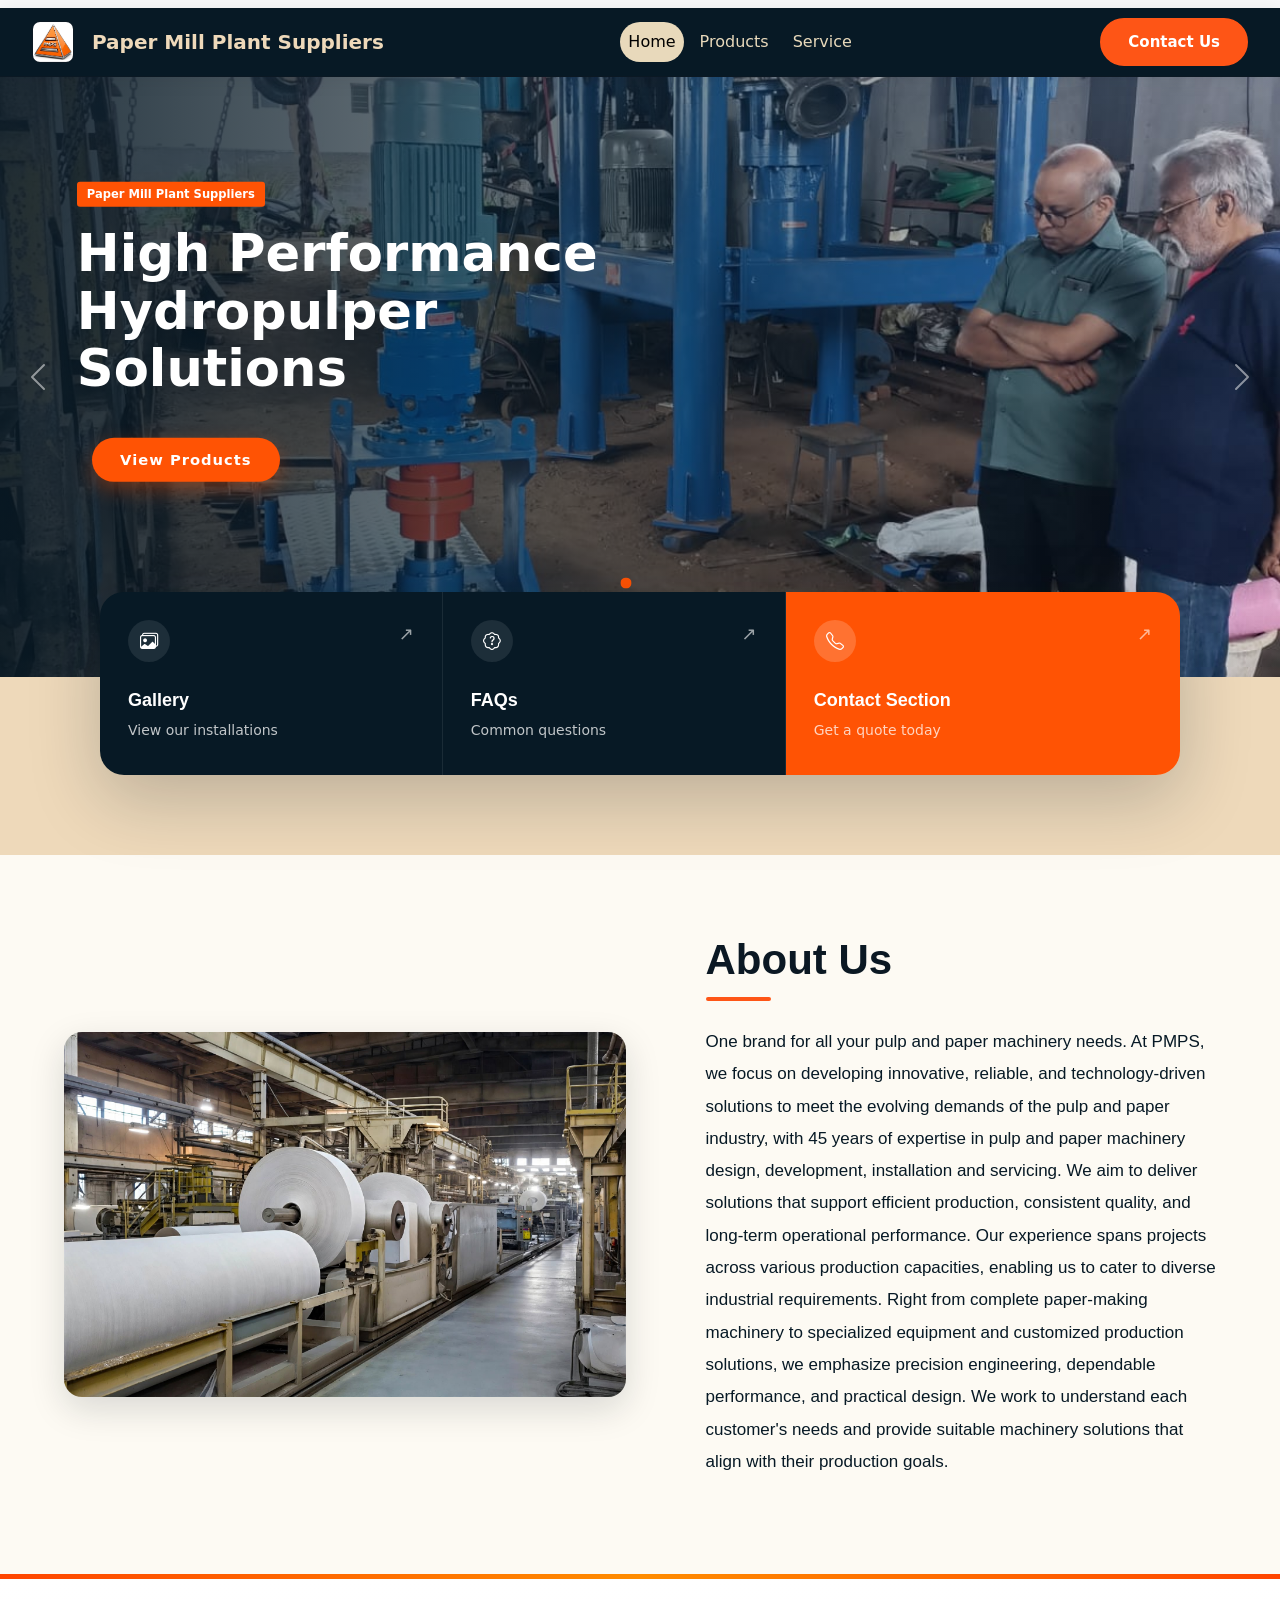
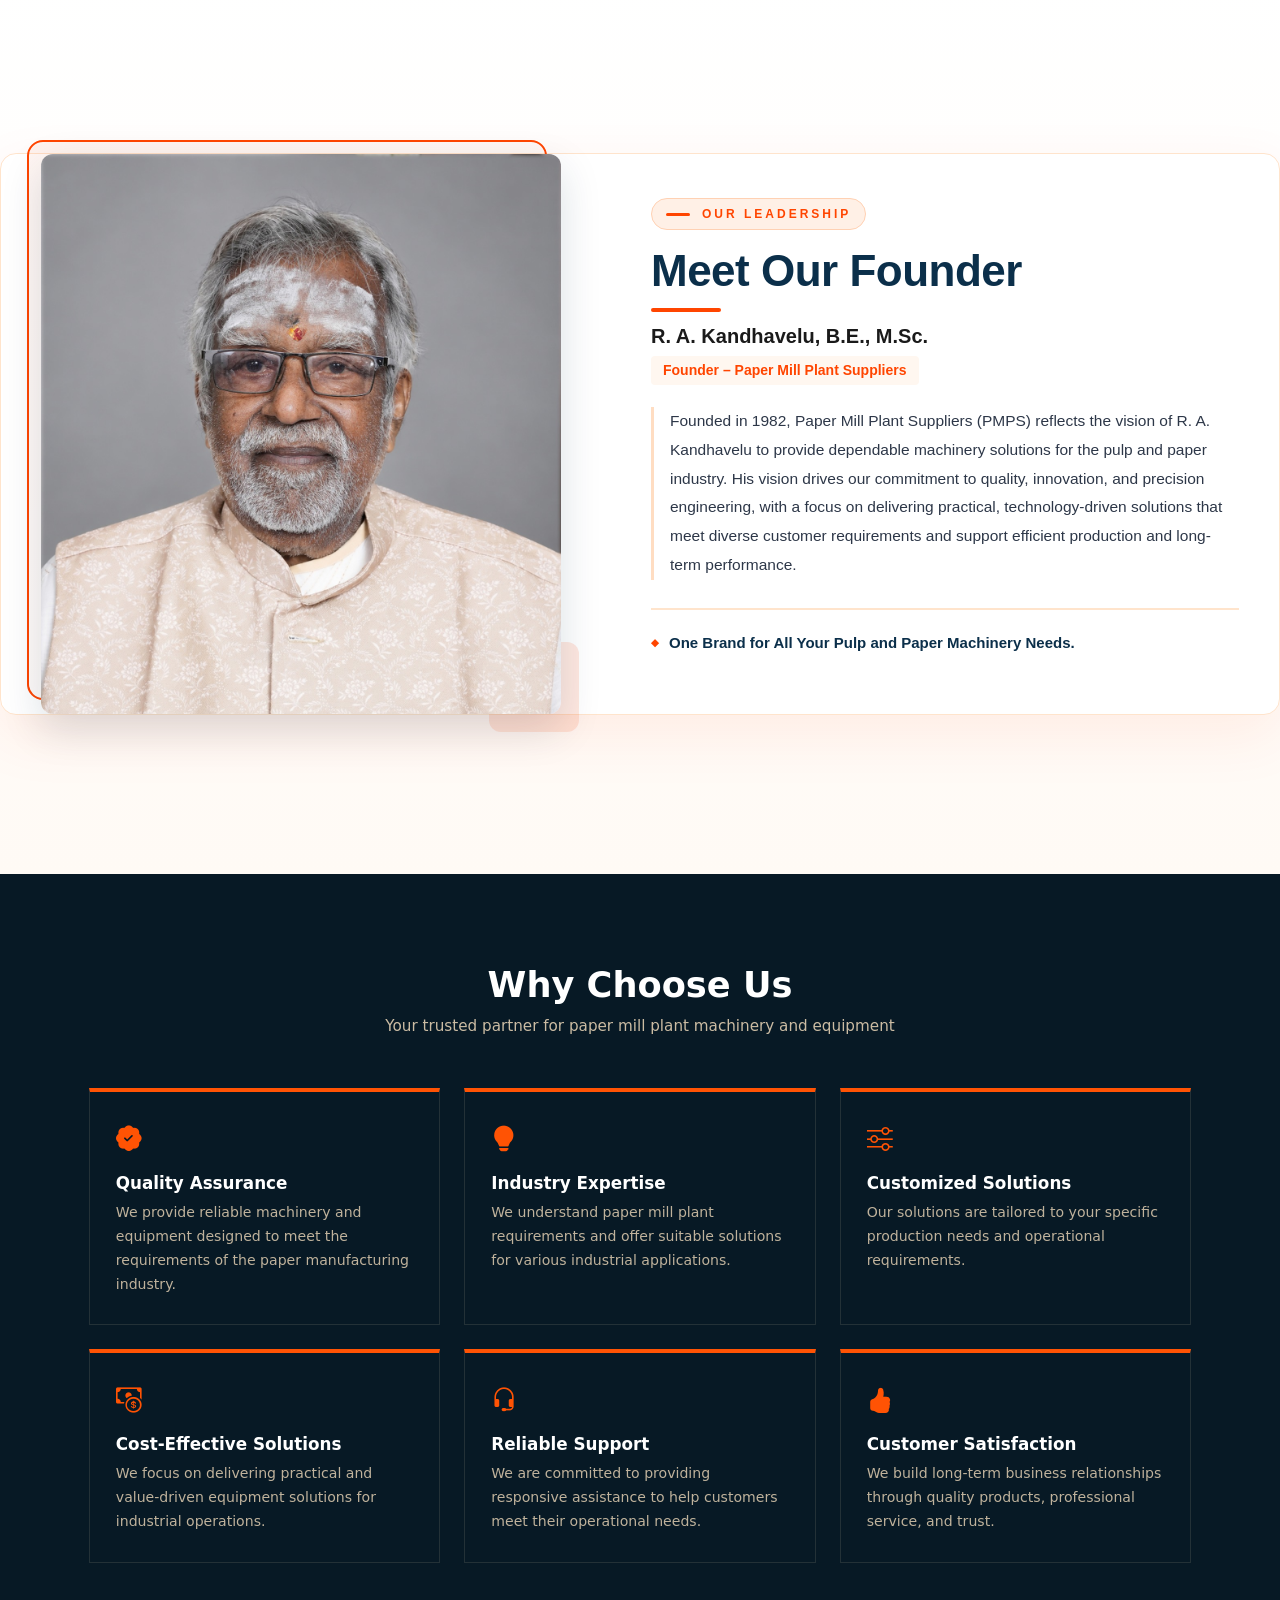
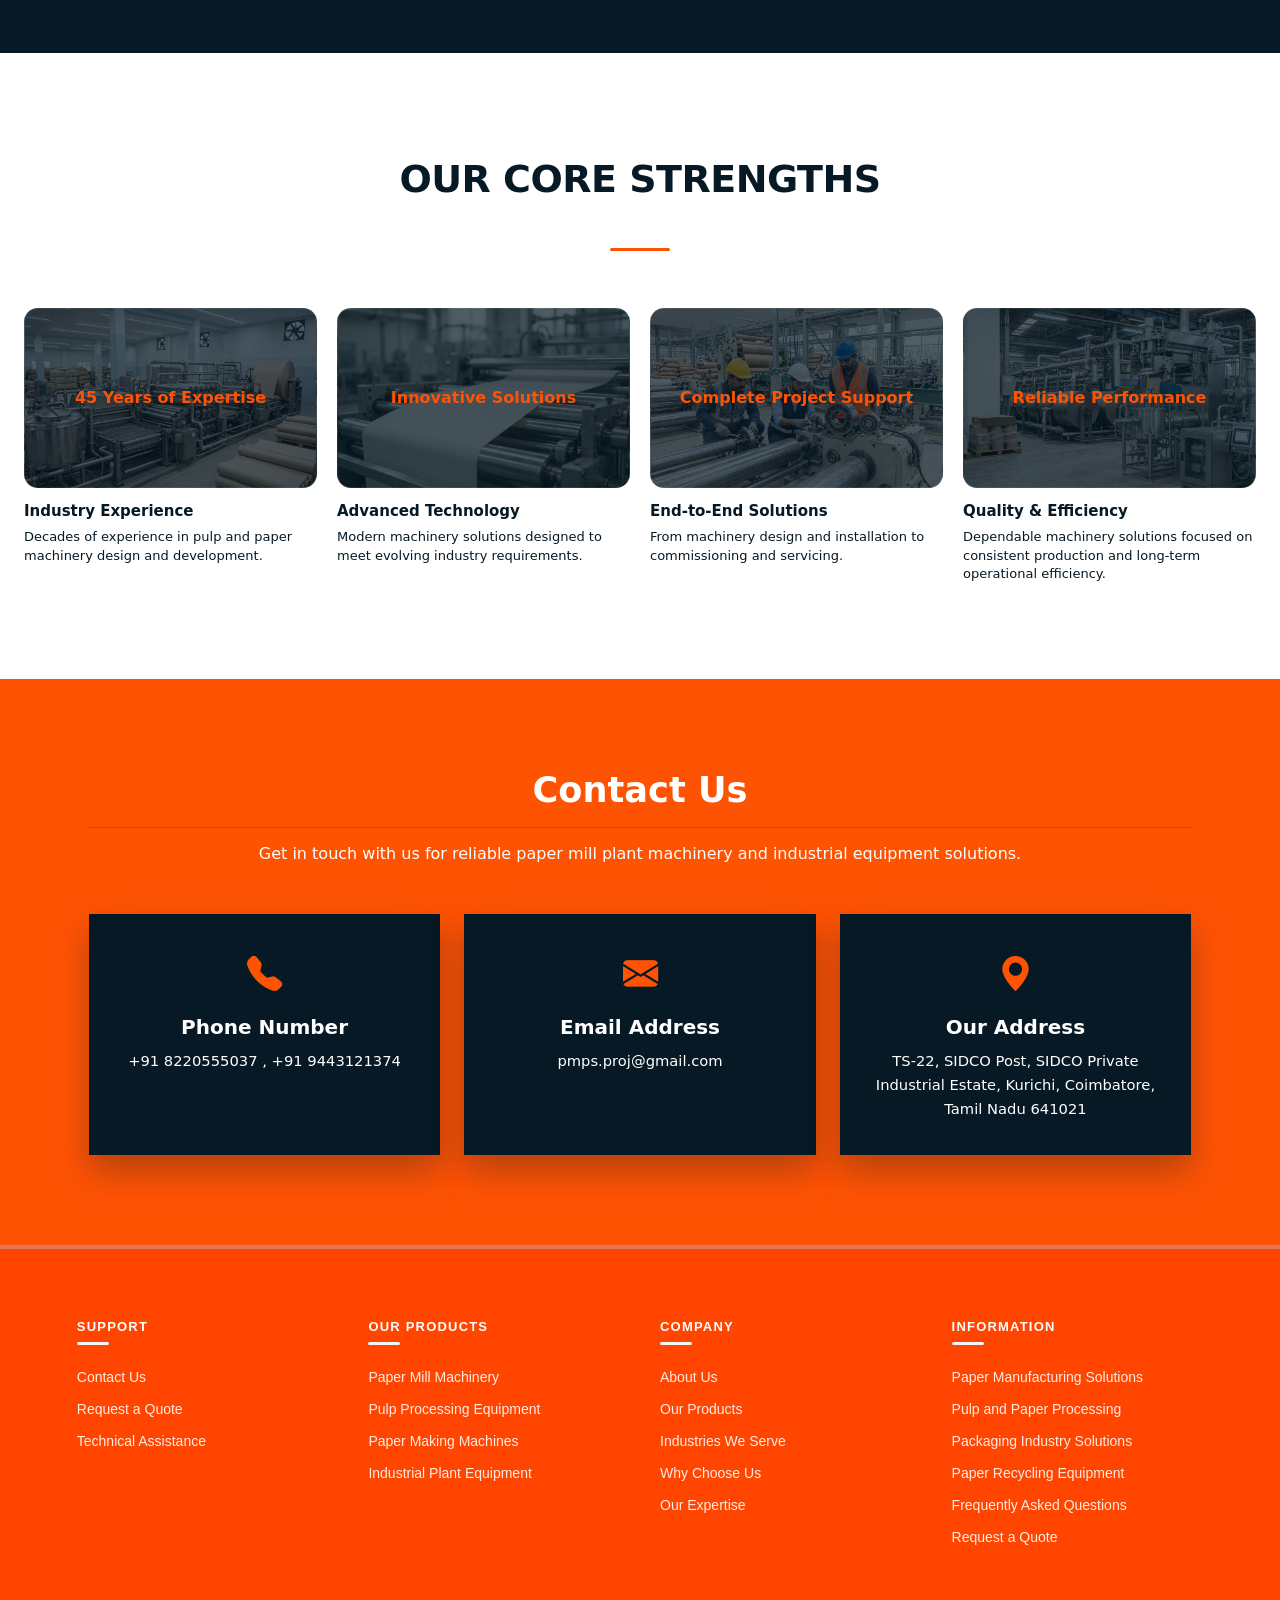
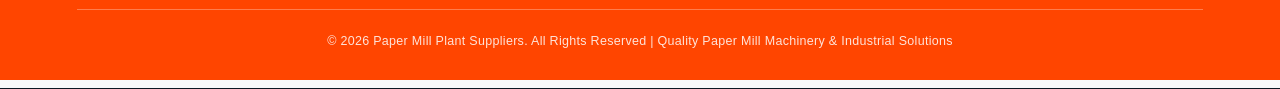
<file: index.html>
<!DOCTYPE html>
<html lang="en">
<head>
    <meta charset="UTF-8">
    <meta name="viewport" content="width=device-width, initial-scale=1.0">
    <link href="https://cdn.jsdelivr.net/npm/bootstrap@5.0.2/dist/css/bootstrap.min.css" rel="stylesheet" integrity="sha384-EVSTQN3/azprG1Anm3QDgpJLIm9Nao0Yz1ztcQTwFspd3yD65VohhpuuCOmLASjC" crossorigin="anonymous">
   
<link rel="stylesheet" href="https://cdn.jsdelivr.net/npm/bootstrap-icons@1.11.3/font/bootstrap-icons.min.css">

    <title>Home</title>
     <link rel="stylesheet" href="home.css">
    <link rel="icon" href="ass/logos.jpeg">
</head>
<body>

    <script src="https://cdn.jsdelivr.net/npm/bootstrap@5.0.2/dist/js/bootstrap.bundle.min.js" integrity="sha384-..." crossorigin="anonymous"></script>    <nav class="navbar navbar-expand-lg bg-body-tertiary">
         
      <section class="navbar">

      <div class="container-fluid">

        <!-- Logo + Title -->
        <a class="navbar-brand d-flex align-items-center" href="index.html">
            <img src="ass/logos.jpeg" alt="Logo" width="40" height="40">
            <span class="ms-2">Paper Mill Plant Suppliers</span>
        </a>

        <button class="navbar-toggler" type="button"
            data-bs-toggle="collapse"
            data-bs-target="#navbarSupportedContent">
            <span class="navbar-toggler-icon"></span>
        </button>

        <div class="collapse navbar-collapse" id="navbarSupportedContent">

            <!-- Menu Centered -->
            <ul class="navbar-nav mx-auto">
                <li class="nav-item">
                  <a class="nav-link active" href="#">Home</a>
                </li>
                <li class="nav-item">
                    <a class="nav-link " href="Products/product.html">Products</a>
                </li>
                <li class="nav-item">
                    <a class="nav-link" href="Services/service.html">Service</a>
                </li>
                
            </ul>

            <!-- Contact Button with Phone Icon on Left -->
         <a href="Contacts/contacts.html" 
   target="_blank" 
   class="btn-contact">
   
    Contact Us
</a>

        </div>
    </div>

    </section>


<header class="hero">
  <div id="carouselExampleDark" class="carousel slide" data-bs-ride="carousel">
    <div class="carousel-inner">

      <div class="carousel-item active" data-bs-interval="4000">
        <img src="ass/Motorassem.jpeg" alt="Paper Mill Plant">
        <div class="carousel-title-box">
          <span class="title-badge">Paper Mill Plant Suppliers</span>
          <h2>High Performance Hydropulper Solutions</h2>
          <a href="Products/product.html" class="title-btn">View Products</a>
        </div>
      </div>

      <div class="carousel-item" data-bs-interval="4000">
        <img src="ass/Purple.jpeg" alt="Heavy duty paper mill equipment">
        <div class="carousel-title-box">
          <span class="title-badge">Trusted by 500+ Mills</span>
          <h2>Built For Heavy Duty Operations</h2>
        </div>
      </div>

      <div class="carousel-item" data-bs-interval="4000">
        <img src="ass/Hydro.jpeg" alt="Hydropulper">
        <div class="carousel-title-box">
          <span class="title-badge">24/7 Support</span>
          <h2>Complete Service &amp; Support</h2>
        </div>
      </div>
    </div>

    <div class="carousel-indicators">
      <button type="button" data-bs-target="#carouselExampleDark" data-bs-slide-to="0" class="active" aria-current="true" aria-label="Slide 1"></button>
      <button type="button" data-bs-target="#carouselExampleDark" data-bs-slide-to="1" aria-label="Slide 2"></button>
      <button type="button" data-bs-target="#carouselExampleDark" data-bs-slide-to="2" aria-label="Slide 3"></button>
    </div>
    <button class="carousel-control-prev" type="button" data-bs-target="#carouselExampleDark" data-bs-slide="prev">
      <span class="carousel-control-prev-icon" aria-hidden="true"></span><span class="visually-hidden">Previous</span>
    </button>
    <button class="carousel-control-next" type="button" data-bs-target="#carouselExampleDark" data-bs-slide="next">
      <span class="carousel-control-next-icon" aria-hidden="true"></span><span class="visually-hidden">Next</span>
    </button>
  </div>
</header>
    
<!-- HERO SECTION (your machine bg) -->


<!-- INFO CARDS - OVERLAPPING CENTER -->
<section class="info-overlap-section">
  <div class="info-cards-wrapper">
    <a href="#gallery" class="info-card dark">
      <div class="card-top">
        <div class="icon-box"><i class="bi bi-images"></i></div>
        <span class="arrow">↗</span>
      </div>
      <h4>Gallery</h4>
      <p>View our installations</p>
    </a>

    <a href="#faqs" class="info-card dark middle">
      <div class="card-top">
        <div class="icon-box"><i class="bi bi-patch-question"></i></div>
        <span class="arrow">↗</span>
      </div>
      <h4>FAQs</h4>
      <p>Common questions</p>
    </a>

    <a href="#contact" class="info-card orange">
      <div class="card-top">
        <div class="icon-box light"><i class="bi bi-telephone"></i></div>
        <span class="arrow">↗</span>
      </div>
      <h4>Contact Section</h4>
      <p>Get a quote today</p>
    </a>
  </div>
</section>
     
<section class="aboutus" id="about">
  <div class="row1">
  <div class="us1">
    <img src="ass/papermill.jpg" alt="paper mill plant">
  </div>
  <div class="us2">
    <h3>About Us</h3>
      <p>One brand for all your pulp and paper machinery needs. At PMPS, we focus on developing innovative, reliable, and technology-driven solutions to meet the evolving demands of the pulp and paper industry, with 45 years of expertise in pulp and paper machinery design, development, installation and servicing. We aim to deliver solutions that support efficient production, consistent quality, and long-term operational performance. Our experience spans projects across various production capacities, enabling us to cater to diverse industrial requirements. Right from complete paper-making machinery to specialized equipment and customized production solutions, we emphasize precision engineering, dependable performance, and practical design. We work to understand each customer's needs and provide suitable machinery solutions that align with their production goals.</p>
  </div>
  </div>
</section>

<section class="founder-section">
  <div class="founder-container">

    <!-- Founder Image -->
    <div class="founder-image">
      <img src="ass/founder.jpeg" alt="R. A. Kandhavelu - Founder of Paper Mill Plant Suppliers">
    </div>

    <!-- Founder Content -->
    <div class="founder-content">
      <span class="founder-label">OUR LEADERSHIP</span>

      <h2>Meet Our Founder</h2>

      <h3>R. A. Kandhavelu, B.E., M.Sc.</h3>
      <p class="founder-role">Founder – Paper Mill Plant Suppliers</p>

      <p class="founder-description">
        Founded in 1982, Paper Mill Plant Suppliers (PMPS) reflects
        the vision of R. A. Kandhavelu to provide dependable machinery
        solutions for the pulp and paper industry. His vision drives
        our commitment to quality, innovation, and precision engineering,
        with a focus on delivering practical, technology-driven solutions
        that meet diverse customer requirements and support efficient
        production and long-term performance.
      </p>

     

      <p class="founder-tagline">
        One Brand for All Your Pulp and Paper Machinery Needs.
      </p>
    </div>

  </div>
</section>         
        


<section class="why-choose-us" id="why">
  <div class="container-xl">
    <div class="text-center mb-5">
      <h2>Why Choose Us</h2>
      <p class="sub">Your trusted partner for paper mill plant machinery and equipment</p>
    </div>

    <div class="row g-4">
      <div class="col-md-6 col-lg-4">
        <div class="why-card">
          <i class="bi bi-patch-check-fill"></i>
          <h5>Quality Assurance</h5>
          <p>We provide reliable machinery and equipment designed to meet the requirements of the paper manufacturing industry.</p>
        </div>
      </div>
      <div class="col-md-6 col-lg-4">
        <div class="why-card">
          <i class="bi bi-lightbulb-fill"></i>
          <h5>Industry Expertise</h5>
          <p>We understand paper mill plant requirements and offer suitable solutions for various industrial applications.</p>
        </div>
      </div>
      <div class="col-md-6 col-lg-4">
        <div class="why-card">
          <i class="bi bi-sliders"></i>
          <h5>Customized Solutions</h5>
          <p>Our solutions are tailored to your specific production needs and operational requirements.</p>
        </div>
      </div>
      <div class="col-md-6 col-lg-4">
        <div class="why-card">
          <i class="bi bi-cash-coin"></i>
          <h5>Cost-Effective Solutions</h5>
          <p>We focus on delivering practical and value-driven equipment solutions for industrial operations.</p>
        </div>
      </div>
      <div class="col-md-6 col-lg-4">
        <div class="why-card">
          <i class="bi bi-headset"></i>
          <h5>Reliable Support</h5>
          <p>We are committed to providing responsive assistance to help customers meet their operational needs.</p>
        </div>
      </div>
      <div class="col-md-6 col-lg-4">
        <div class="why-card">
          <i class="bi bi-hand-thumbs-up-fill"></i>
          <h5>Customer Satisfaction</h5>
          <p>We build long-term business relationships through quality products, professional service, and trust.</p>
        </div>
      </div>
    </div>
  </div>
</section>


<section class="industries-heavy" id="industries">
  <div class="container">
    <div class="industries-header">
      <h1 class="industries-title">OUR CORE STRENGTHS</h1>
      <span class="industries-underline"></span>
    </div>

    <div class="heavy-grid">
      <!-- Card 1 -->
      <div class="heavy-card">
        <div class="heavy-img-box hydropulper-bg">
          <span>45 Years of Expertise</span>
        </div>
        <h4>Industry Experience</h4>
        <p>Decades of experience in pulp and paper machinery design and development.</p>
      </div>

      <!-- Card 2 -->
      <div class="heavy-card">
        <div class="heavy-img-box press-bg">
          <span>Innovative Solutions</span>
        </div>
        <h4>Advanced Technology</h4>
        <p>Modern machinery solutions designed to meet evolving industry requirements.</p>
      </div>

      <!-- Card 3 -->
      <div class="heavy-card">
        <div class="heavy-img-box dryer-bg">
          <span>Complete Project Support </span>
        </div>
        <h4>End-to-End Solutions</h4>
        <p>From machinery design and installation to commissioning and servicing.</p>
      </div>

      <!-- Card 4 -->
      <div class="heavy-card">
        <div class="heavy-img-box winder-bg">
          <span>Reliable Performance</span>
        </div>
        <h4>Quality & Efficiency</h4>
        <p>Dependable machinery solutions focused on consistent production and long-term operational efficiency.</p>
      </div>
    </div>

  </div>
</section>
 


<section class="contact-section" id="contact">
  <div class="container-xl">
    <div class="text-center mb-5">
      <h2>Contact Us</h2>
      <hr class="rule">
      <p class="sub">Get in touch with us for reliable paper mill plant machinery and industrial equipment solutions.</p>
    </div>

    <div class="row g-4">
      <div class="col-md-4">
        <div class="contact-box">
          <i class="bi bi-telephone-fill"></i>
          <h5>Phone Number</h5>
          <a href="tel:+918220555037">+91 8220555037 , +91 9443121374</a>
        </div>
      </div>
      <div class="col-md-4">
        <div class="contact-box">
          <i class="bi bi-envelope-fill"></i>
          <h5>Email Address</h5>
          <a href="mailto:pmps.proj@gmail.com">pmps.proj@gmail.com</a>
        </div>
      </div>
      <div class="col-md-4">
        <div class="contact-box">
          <i class="bi bi-geo-alt-fill"></i>
          <h5>Our Address</h5>
          <a href="mailto:pmps.proj@gmail.com">TS-22, SIDCO Post, SIDCO Private Industrial Estate, Kurichi, Coimbatore, Tamil Nadu 641021</a>
        </div>
      </div>
    </div>
  </div>
</section>


<section class="end">
    <div class="fts">

        <div class="ft2">
            <h5>SUPPORT</h5>
            <ul>
                <li><a href="Contacts/contacts.html">Contact Us</a></li>
                <li>Request a Quote</li>
                <li>Technical Assistance</li>
            </ul>
        </div>

        <div class="ft3">
            <h5>OUR PRODUCTS</h5>
            <ul>
                <li>Paper Mill Machinery</li>
                <li>Pulp Processing Equipment</li>
                <li>Paper Making Machines</li>
                <li>Industrial Plant Equipment</li>
            </ul>
        </div>

        <div class="ft4">
            <h5>COMPANY</h5>
            <ul>
                <li><a href="#about">About Us</a></li>
                <li><a href="Products/product.html">Our Products</a></li>
                <li><a href="Services/service.html">Industries We Serve</a></li>
                <li><a href="#why">Why Choose Us</a></li>
                <li><a href="#about">Our Expertise</a></li>
            </ul>
        </div>

        <div class="ft5">
            <h5>INFORMATION</h5>
            <ul>
                <li>Paper Manufacturing Solutions</li>
                <li>Pulp and Paper Processing</li>
                <li>Packaging Industry Solutions</li>
                <li>Paper Recycling Equipment</li>
                <li>Frequently Asked Questions</li>
                <li>Request a Quote</li>
            </ul>
        </div>

    </div>
</section>






</body>
</html>
</file>
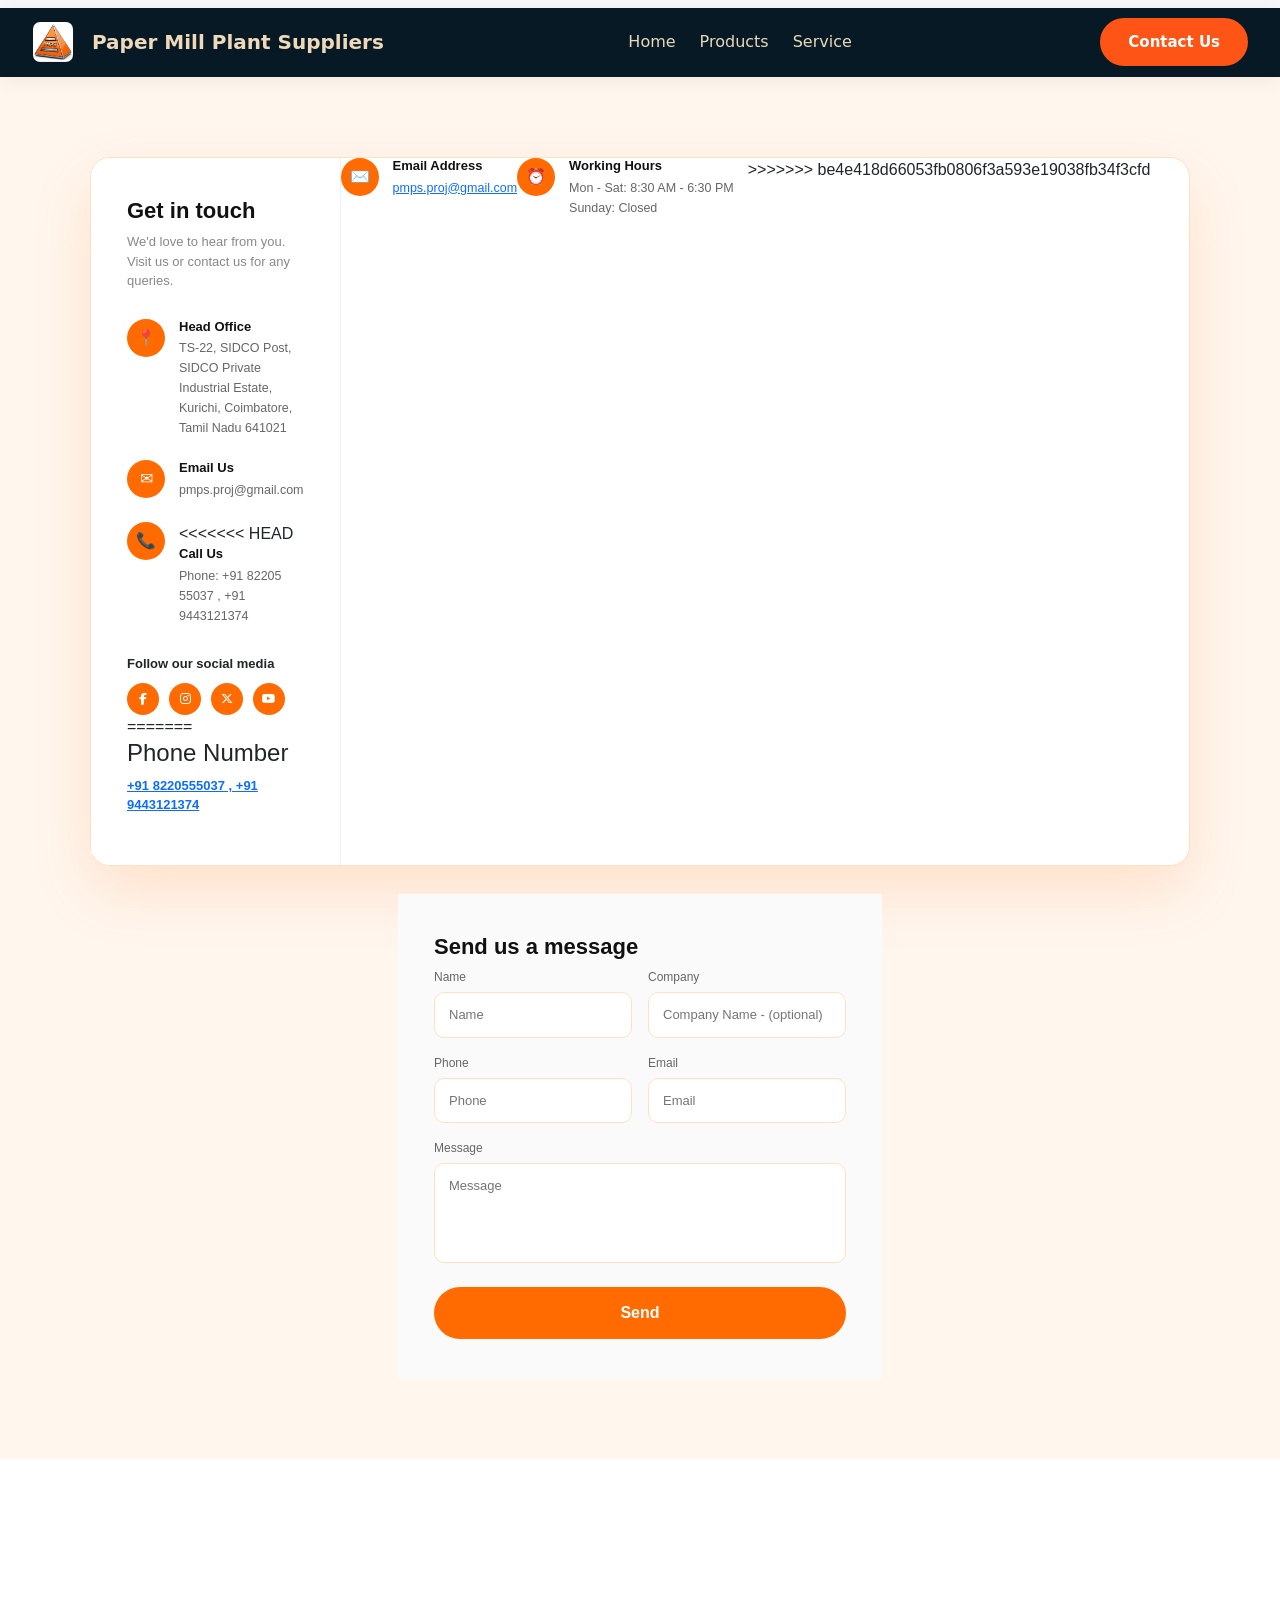
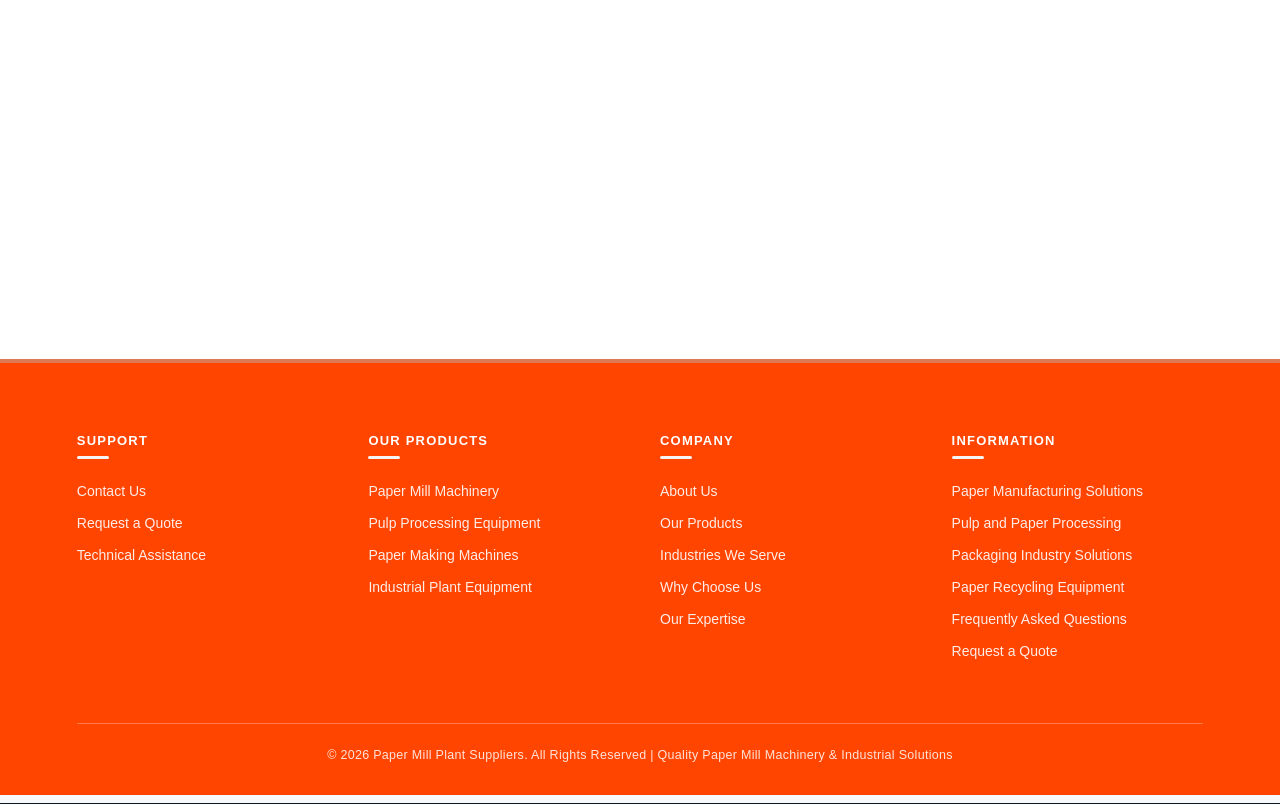
<file: Contacts/contacts.html>
<!DOCTYPE html>
<html lang="en">
<head>
    <meta charset="UTF-8">
    <meta name="viewport" content="width=device-width, initial-scale=1.0">
     <link href="https://cdn.jsdelivr.net/npm/bootstrap@5.0.2/dist/css/bootstrap.min.css" rel="stylesheet" integrity="sha384-EVSTQN3/azprG1Anm3QDgpJLIm9Nao0Yz1ztcQTwFspd3yD65VohhpuuCOmLASjC" crossorigin="anonymous">
     <link rel="stylesheet" href="https://cdnjs.cloudflare.com/ajax/libs/font-awesome/6.5.0/css/all.min.css">
     <link rel="stylesheet" href="https://cdn.jsdelivr.net/npm/bootstrap-icons@1.11.3/font/bootstrap-icons.min.css">
    <title>Our Service</title>
    <link rel="icon" href="../ass/logos.jpeg">
        <link rel="stylesheet" href="contacts.css">
        <link rel="stylesheet" href="../home.css">

</head>
<body>

     <script src="https://cdn.jsdelivr.net/npm/bootstrap@5.0.2/dist/js/bootstrap.bundle.min.js" integrity="sha384-..." crossorigin="anonymous"></script>    <nav class="navbar navbar-expand-lg bg-body-tertiary">
   <section class="navbar">
        <div class="container-fluid">

        <!-- Logo + Title -->
        <a class="navbar-brand d-flex align-items-center" href="../index.html">
            <img src="../ass/logos.jpeg" alt="Logo" width="40" height="40">
            <span class="ms-2">Paper Mill Plant Suppliers</span>
        </a>

        <button class="navbar-toggler" type="button"
            data-bs-toggle="collapse"
            data-bs-target="#navbarSupportedContent">
            <span class="navbar-toggler-icon"></span>
        </button>

        <div class="collapse navbar-collapse" id="navbarSupportedContent">

           <ul class="navbar-nav mx-auto">
  <li class="nav-item"><a class="nav-link " href="../index.html">Home</a></li>
  <li class="nav-item"><a class="nav-link" href="../Products/product.html">Products</a></li>
  <li class="nav-item"><a class="nav-link" href="../Services/service.html">Service</a></li>
</ul>

            <!-- Contact Button with Phone Icon on Left -->
            <!-- NAVIGATE BUTTON -->
<a href="../Contacts/contacts.html" 
   target="_blank" 
   class="btn-contact">
  
    Contact Us
</a>

        </div>
    </div>
</section>


<section class="form">
  <!-- TOP CARD - Like Screenshot -->
  <div class="contact-top-card">
    <!-- LEFT: Get in touch -->
    <div class="contact-left">
      <h2>Get in touch</h2>
      <p class="sub">We'd love to hear from you. Visit us or contact us for any queries.</p>
      <div class="detail-item">
        <div class="detail-icon">📍</div>
        <div>
          <h4>Head Office</h4>
          <p>TS-22, SIDCO Post, SIDCO Private Industrial Estate, Kurichi, Coimbatore, Tamil Nadu 641021</p>
        </div>
      </div>
      <div class="detail-item">
        <div class="detail-icon">✉</div>
        <div>
          <h4>Email Us</h4>
          <p>pmps.proj@gmail.com</p>
        </div>
      </div>
      <div class="detail-item">
        <div class="detail-icon">📞</div>
        <div>
<<<<<<< HEAD
          <h4>Call Us</h4>
          <p>Phone: +91 82205 55037 , +91 9443121374</p>
        </div>
      </div>
      <div class="social">
        <p>Follow our social media</p>
        <div class="social-icons">
 <a href="#" aria-label="Facebook"><i class="fab fa-facebook-f"></i></a>
  <a href="#" aria-label="Instagram"><i class="fab fa-instagram"></i></a>
  <a href="https://x.com/" target="_blank" aria-label="X"><i class="fab fa-x-twitter"></i></a>
  <a href="#" aria-label="YouTube"><i class="fab fa-youtube"></i></a>        </div>
=======
          <h4>Phone Number</h4>
          <p>
            <a href="tel:+919054755982">+91 8220555037 , +91 9443121374</a>
          </p>
        </div>
      </div>

      <!-- EMAIL -->
      <div class="detail-item">
        <div class="detail-icon">✉️</div>
        <div>
          <h4>Email Address</h4>
          <p>
            <a href="mailto:pmps.proj@gmail.com">
              pmps.proj@gmail.com
            </a>
          </p>
        </div>
      </div>

      <!-- WORKING HOURS -->
      <div class="detail-item">
        <div class="detail-icon">⏰</div>
        <div>
          <h4>Working Hours</h4>
          <p>
            Mon - Sat: 8:30 AM - 6:30 PM<br>
            Sunday: Closed
          </p>
        </div>
>>>>>>> be4e418d66053fb0806f3a593e19038fb34f3cfd
      </div>

    </div>
    <!-- RIGHT: Send us a message -->
    <div class="contact-right">
      <h2>Send us a message</h2>
    <form id="contactForm">
  <!-- ACCESS KEY FOR GMAIL - WEB3FORMS -->
  <input type="hidden" name="access_key" value="a2d32604-69f5-4409-abfa-760543f47968">
  <!-- YOUR SAME FORMSUBMIT SETTINGS - KEPT SAME -->
  <input type="hidden" name="_subject" value="New website enquiry - PMPS">
  <input type="hidden" name="_captcha" value="false">
  <input type="hidden" name="_template" value="table">
  <!-- spam trap: keep hidden -->
  <input type="text" name="_honey" style="display:none" tabindex="-1" autocomplete="off">
  <div class="form-row">
    <div class="form-group">
      <label>Name</label>
      <input type="text" name="Name" placeholder="Name" required>
    </div>
    <div class="form-group">
      <label>Company</label>
      <input type="text" name="Company" placeholder="Company Name - (optional)">
    </div>
  </div>
  <div class="form-row">
    <div class="form-group">
      <label>Phone</label>
      <input type="tel" name="Phone" placeholder="Phone" required maxlength="10" pattern="[0-9]{10}" inputmode="numeric" oninput="this.value = this.value.replace(/[^0-9]/g, '').slice(0, 10)">
    </div>
    <div class="form-group">
      <label>Email</label>
      <input type="email" name="email" placeholder="Email" required pattern="^[a-zA-Z0-9._%+-]+@(?!gmail\.com$)[a-zA-Z0-9.-]+\.[a-zA-Z]{2,}$" title="Please enter a valid email address other than @gmail.com">
    </div>
  </div>
  <div class="form-group full">
    <label>Message</label>
    <textarea name="Message" placeholder="Message" required></textarea>
  </div>
  <button type="submit" class="send-btn" id="sendBtn">Send</button>
  <p id="formStatus" style="margin-top:12px;font-size:14px;display:none;"></p>
</form>
</section>

<!-- map -->
<section class="map">
      <div class="contact-map">
    <iframe src="https://www.google.com/maps/embed?pb=!1m14!1m8!1m3!1d3917.257999246717!2d76.9772005!3d10.9438734!3m2!1i1024!2i768!4f13.1!3m3!1m2!1s0x3ba85b44c3b20545%3A0xbafd7816b1504f9c!2sPaper%20Mill%20Plant%20Suppliers!5e0!3m2!1sen!2sin!4v1792493525749!5m2!1sen!2sin"
      allowfullscreen loading="lazy"></iframe>
   </div>
</section>
<!-- map -->
<section class="end">
    <div class="fts">

        <div class="ft2">
            <h5>SUPPORT</h5>
            <ul>
                <li><a href="contacts.html">Contact Us</a></li>
                <li>Request a Quote</li>
                <li>Technical Assistance</li>
            </ul>
        </div>

        <div class="ft3">
            <h5>OUR PRODUCTS</h5>
            <ul>
                <li>Paper Mill Machinery</li>
                <li>Pulp Processing Equipment</li>
                <li>Paper Making Machines</li>
                <li>Industrial Plant Equipment</li>
            </ul>
        </div>

        <div class="ft4">
            <h5>COMPANY</h5>
            <ul>
                <li><a href="../index.html">About Us</a></li>
                <li><a href="../Products/product.html">Our Products</a></li>
                <li><a href="../Services/service.html"></a>Industries We Serve</a></li>
                <li><a href="../index.html">Why Choose Us</a></li>
                <li><a href="../index.html">Our Expertise</a></li>
            </ul>
        </div>

        <div class="ft5">
            <h5>INFORMATION</h5>
            <ul>
                <li>Paper Manufacturing Solutions</li>
                <li>Pulp and Paper Processing</li>
                <li>Packaging Industry Solutions</li>
                <li>Paper Recycling Equipment</li>
                <li>Frequently Asked Questions</li>
                <li>Request a Quote</li>
            </ul>
        </div>

    </div>
</section>

<script src="contact.js"></script>


</body>
</html>
</file>
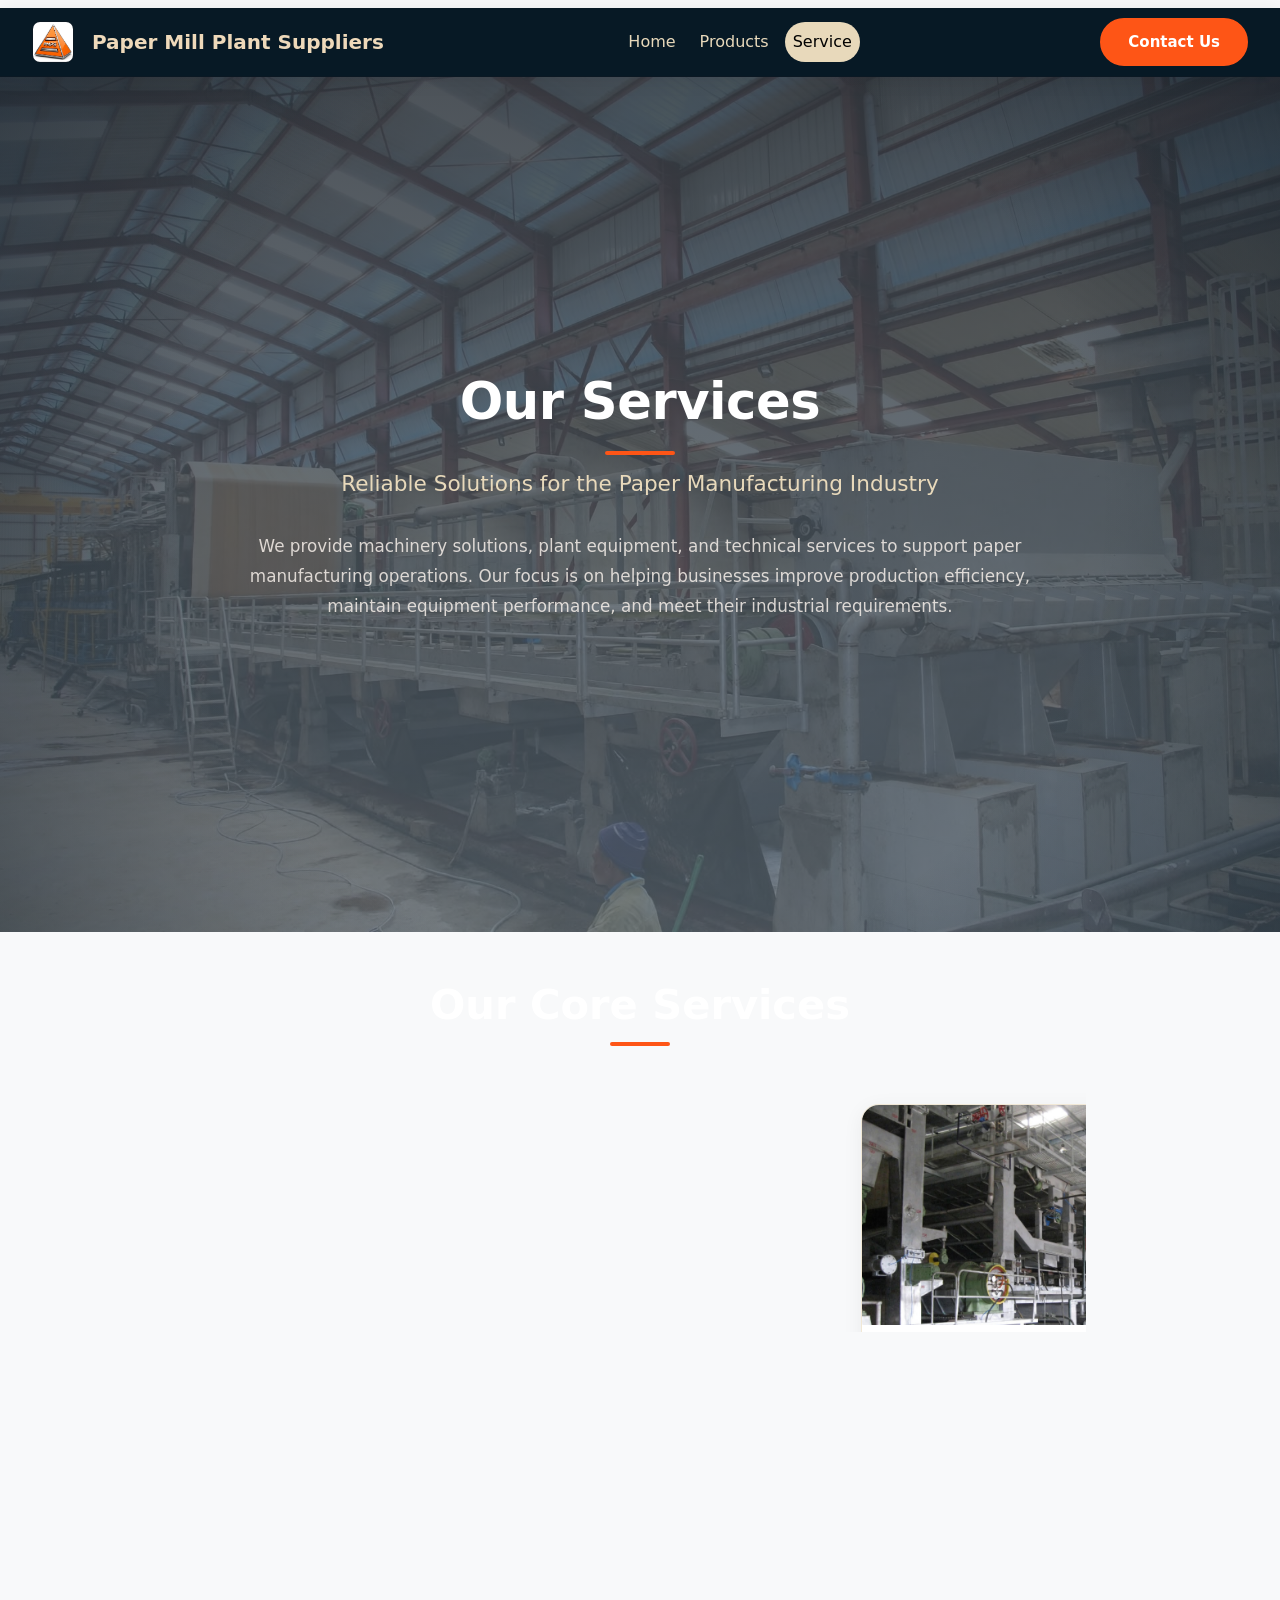
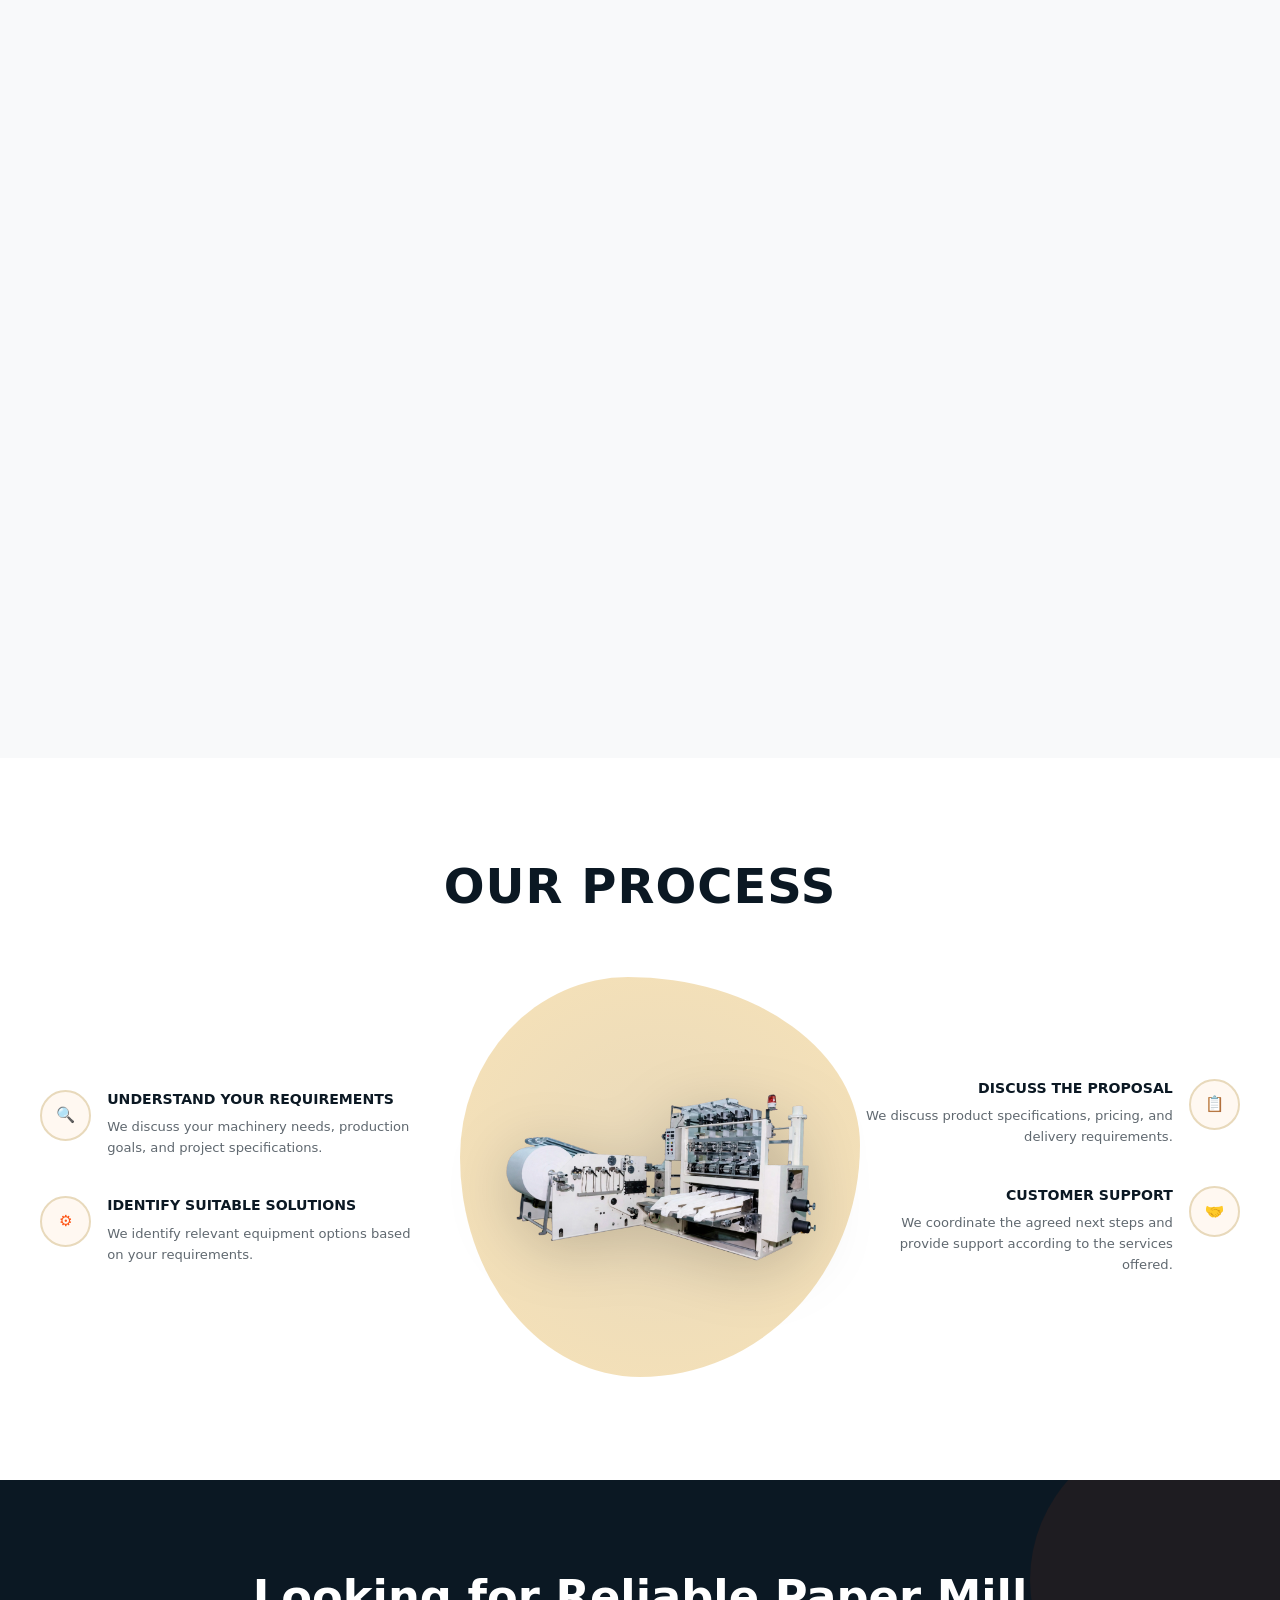
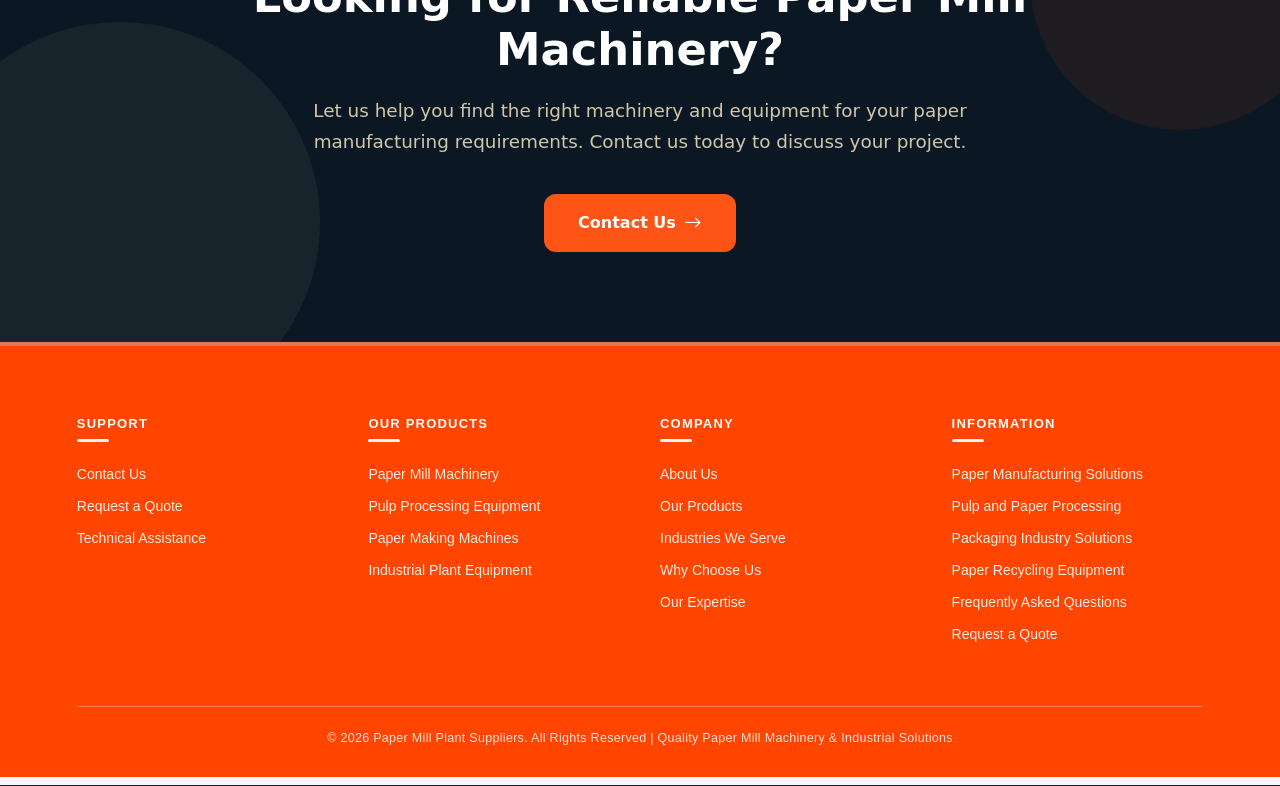
<file: Services/service.html>
<!DOCTYPE html>
<html lang="en">
<head>
    <meta charset="UTF-8">
    <meta name="viewport" content="width=device-width, initial-scale=1.0">
     <link href="https://cdn.jsdelivr.net/npm/bootstrap@5.0.2/dist/css/bootstrap.min.css" rel="stylesheet" integrity="sha384-EVSTQN3/azprG1Anm3QDgpJLIm9Nao0Yz1ztcQTwFspd3yD65VohhpuuCOmLASjC" crossorigin="anonymous">
     <link rel="stylesheet" href="https://cdn.jsdelivr.net/npm/bootstrap-icons@1.11.3/font/bootstrap-icons.min.css">
    <title>Our Service</title>
    <link rel="icon" href="../ass/logos.jpeg">
        <link rel="stylesheet" href="service.css">
        <link rel="stylesheet" href="../home.css">

</head>
<body>

     <script src="https://cdn.jsdelivr.net/npm/bootstrap@5.0.2/dist/js/bootstrap.bundle.min.js" integrity="sha384-..." crossorigin="anonymous"></script>    <nav class="navbar navbar-expand-lg bg-body-tertiary">
   <section class="navbar">
        <div class="container-fluid">

        <!-- Logo + Title -->
        <a class="navbar-brand d-flex align-items-center" href="../index.html">
            <img src="../ass/logos.jpeg" alt="Logo" width="40" height="40">
            <span class="ms-2">Paper Mill Plant Suppliers</span>
        </a>

        <button class="navbar-toggler" type="button"
            data-bs-toggle="collapse"
            data-bs-target="#navbarSupportedContent">
            <span class="navbar-toggler-icon"></span>
        </button>

        <div class="collapse navbar-collapse" id="navbarSupportedContent">

           <ul class="navbar-nav mx-auto">
  <li class="nav-item"><a class="nav-link " href="../index.html">Home</a></li>
  <li class="nav-item"><a class="nav-link" href="../Products/product.html">Products</a></li>
  <li class="nav-item"><a class="nav-link active" href="#">Service</a></li>
</ul>

            <!-- Contact Button with Phone Icon on Left -->
            <!-- NAVIGATE BUTTON -->
<a href="../Contacts/contacts.html" 
   target="_blank" 
   class="btn-contact">
  
    Contact Us
</a>

        </div>
    </div>
</section>


<section class="services-hero py-5">
    <div class="container text-center">
        <h1 class="fw-bold mb-3">Our Services</h1>

        <h4 class="mb-3">
            Reliable Solutions for the Paper Manufacturing Industry
        </h4>

        <p class="text-muted mx-auto" style="max-width: 850px; line-height: 1.8;">
            We provide machinery solutions, plant equipment, and technical
            services to support paper manufacturing operations. Our focus
            is on helping businesses improve production efficiency, maintain
            equipment performance, and meet their industrial requirements.
        </p>
    </div>
</section>

<section class="core-services py-5">
    <div class="container">

        <div class="text-center mb-5">
            <h2 class="services-heading">Our Core Services</h2>
        
        </div>

        <div class="row g-4">

            <!-- Service 1 -->
            <div class="col-lg-4 col-md-6">
                <div class="service-card h-100">
                    <img
                        src="../ass/camps.jpg"
                        alt="Paper Mill Machinery Supply"
                        class="service-img">

                    <div class="service-content">
                        <h4>Complete Paper Machine Manufacturer</h4>
                        <p>
                           We specialize in paper mill machinery and complete paper production solutions for Kraft Paper, 
                           Writing and Printing Paper, Tissue Paper, Specialty Paper, Packaging Paper, and Board Grades. 
                           Our services include machine design, manufacturing, installation, and production line optimization. 
                        </p>
                        <a href="#enquiry" class="enquiry-btn">Enquiry Now</a>
                    </div>
                </div>
            </div>

            <!-- Service 2 -->
            <div class="col-lg-4 col-md-6">
                <div class="service-card h-100">
                    <img
                        src="../ass/hhy.jpg"
                        alt="Plant Setup and Installation Support"
                        class="service-img">

                    <div class="service-content">
                        <h4>Hydraulic Jet Headbox</h4>
                        <p>
                          Our Hydraulic Headbox is designed to deliver consistent paper quality while reducing energy consumption. 
                          It ensures accurate cross-directional (CD) grammage profiles and uniform fiber orientation for improved paper formation. 
                        </p>
                        <a href="#enquiry" class="enquiry-btn">Enquiry Now</a>
                    </div>
                </div>
            </div>

            <!-- Service 3 -->
            <div class="col-lg-4 col-md-6">
                <div class="service-card h-100">
                    <img
                        src="../ass/wp.jpg"
                        alt="Maintenance and Technical Support"
                        class="service-img">

                    <div class="service-content">
                        <h4>Wire Section</h4>
                        <p>
                           We provide a comprehensive range of paper machine forming sections designed to meet the production requirements of different paper and board grades across various operating speeds.
                        </p>
                        <a href="#enquiry" class="enquiry-btn">Enquiry Now</a>
                    </div>
                </div>
            </div>

            <!-- Service 4 -->
            <div class="col-lg-4 col-md-6">
                <div class="service-card h-100">
                    <img
                        src="../ass/bp.webp"
                        alt="Pulp Processing Solutions"
                        class="service-img">

                    <div class="service-content">
                        <h4>Bi-Nip Press</h4>
                        <p>
We offer high-quality Bi-Nip Press Sections designed to meet the diverse requirements of the paper and board manufacturing industry. Manufactured using quality materials and industry-standard practices, our press sections are engineered for reliable performance and efficient moisture removal.                         </p>
                        <a href="#enquiry" class="enquiry-btn">Enquiry Now</a>
                    </div>
                </div>
            </div>

            <!-- Service 5 -->
            <div class="col-lg-4 col-md-6">
                <div class="service-card h-100">
                    <img
                        src="../ass/bt.png"
                        alt="Spare Parts and Components"
                        class="service-img">

                    <div class="service-content">
                        <h4>Paper Machine Dryer Section</h4>
                        <p>
                          Our Paper Machine Dryer Section is designed to efficiently remove moisture from the paper web using a series of internally steam-heated cylinders. The drying process helps achieve the required paper dryness while maintaining consistent quality and smooth production. 
                        </p>
                        <a href="#enquiry" class="enquiry-btn">Enquiry Now</a>
                    </div>
                </div>
            </div>

            <!-- Service 6 -->
            <div class="col-lg-4 col-md-6">
                <div class="service-card h-100">
                    <img
                        src="../ass/wr.png"
                        alt="Equipment Selection and Consultation"
                        class="service-img">

                    <div class="service-content">
                        <h4>Paper Winder and Rewinder</h4>
                        <p>
                           Our Paper Winders and Rewinders are designed using advanced two-drum winding technology to support efficient, high-speed paper roll processing. Suitable for a wide range of paper and board grades, including writing and printing paper and tissue paper.
                        </p>
                        <a href="#enquiry" class="enquiry-btn">Enquiry Now</a>
                    </div>
                </div>
            </div>

        </div>
    </div>
</section>

<!-- Enquiry Modal --><div id="enquiryModal" class="enquiry-modal">
  <div class="enquiry-modal-content">
    <span class="enquiry-close">&times;</span>
    <h3 id="modalServiceTitle">Enquiry Form</h3>
    <p class="enquiry-subtitle">Fill the details, we will contact you soon.</p>
    
    <form id="enquiryForm">
      <input type="hidden" name="access_key" value="f50491de-c660-4a80-bbb8-c2e213d10d1f">
      <input type="hidden" id="serviceName" name="service">
      <input type="hidden" id="enqSubject" name="subject" value="New Enquiry">
      
      <div class="form-group">
        <label>Name *</label>
        <input type="text" name="name" id="userName" placeholder="Enter your name" required>
      </div>

      <div class="form-group">
        <label>Phone *</label>
        <input type="tel" id="phone" name="phone" placeholder="Enter 10 digit number" maxlength="10" inputmode="numeric" required>
        <small id="phoneError" style="color:red;display:none;font-size:12px;">Enter valid 10 digit number</small>
      </div>

      <div class="form-group">
        <label>Message</label>
        <textarea name="message" id="userMsg" rows="4" placeholder="Your requirement..." required></textarea>
      </div>

      <button type="submit" class="enquiry-submit-btn" id="submitBtn">Submit Enquiry</button>
    </form>

    <!-- Success Message -->
    <div id="enqSuccessWrap" style="display:none;text-align:center;padding:20px 0;">
      <div style="width:60px;height:60px;background:#d1fae5;color:#059669;font-size:30px;border-radius:50%;display:flex;align-items:center;justify-content:center;margin:0 auto 10px;">✓</div>
      <h3>Successfully Submitted!</h3>
      <p>We received your enquiry for <b id="successProduct"></b></p>
      <p style="font-size:13px;color:#666;">We will contact you soon.</p>
      <button class="enquiry-submit-btn" onclick="closeEnquiry()" style="margin-top:12px">Close</button>
    </div>

  </div>
</div>

<section class="different">
    <h2 class="diff-title">
        OUR PROCESS
    </h2>

    <div class="diff-wrapper">

        <!-- Left Features -->
        <div class="left-features">

            <div class="feature-box">
               <span class="icon">🔍</span>
                <div>
                    <h4>UNDERSTAND YOUR REQUIREMENTS</h4>
                    <p>
                        We discuss your machinery needs, production goals,
                        and project specifications.
                    </p>
                </div>
            </div>

            <div class="feature-box">
                <span class="icon">⚙️</span>
                <div>
                    <h4>IDENTIFY SUITABLE SOLUTIONS</h4>
                    <p>
                        We identify relevant equipment options based on
                        your requirements.
                    </p>
                </div>
            </div>
        </div>

        <!-- Center Image -->
        <div class="center-img">
            <div class="starburst"></div>
            <img src="../ass/paper_machine.png" alt="Paper Mill Machinery">
        </div>

        <!-- Right Features -->
        <div class="right-features">

            <div class="feature-box">
                <span class="icon">📋</span>
                <div>
                    <h4>DISCUSS THE PROPOSAL</h4>
                    <p>
                        We discuss product specifications, pricing,
                        and delivery requirements.
                    </p>
                </div>
            </div>

            <div class="feature-box">
               <span class="icon">🤝</span>
                <div>
                    <h4>CUSTOMER SUPPORT</h4>
                    <p>
                        We coordinate the agreed next steps and provide
                        support according to the services offered.
                    </p>
                </div>
            </div>

        </div>
    </div>
</section>


<section class="cta-section">
    <div class="container">
        <div class="cta-content">
            <h2>Looking for Reliable Paper Mill Machinery?</h2>

            <p>
                Let us help you find the right machinery and equipment
                for your paper manufacturing requirements.
                Contact us today to discuss your project.
            </p>

            <div class="cta-buttons">
                <a href="../Contacts/contacts.html" class="cta-btn cta-primary">
                    Contact Us <i class="bi bi-arrow-right"></i>
                </a>

               
            </div>
        </div>
    </div>
</section>

<section class="end">
    <div class="fts">

        <div class="ft2">
            <h5>SUPPORT</h5>
            <ul>
                <li><a href="../Contacts/contacts.html">Contact Us</a></li>
                <li>Request a Quote</li>
                <li>Technical Assistance</li>
            </ul>
        </div>

        <div class="ft3">
            <h5>OUR PRODUCTS</h5>
            <ul>
                <li>Paper Mill Machinery</li>
                <li>Pulp Processing Equipment</li>
                <li>Paper Making Machines</li>
                <li>Industrial Plant Equipment</li>
            </ul>
        </div>

        <div class="ft4">
            <h5>COMPANY</h5>
            <ul>
                <li><a href="../index.html">About Us</a></li>
                <li><a href="../Products/product.html">Our Products</a></li>
                <li><a href="service.html"></a>Industries We Serve</a></li>
                <li><a href="../index.html">Why Choose Us</a></li>
                <li><a href="../index.html">Our Expertise</a></li>
            </ul>
        </div>

        <div class="ft5">
            <h5>INFORMATION</h5>
            <ul>
                <li>Paper Manufacturing Solutions</li>
                <li>Pulp and Paper Processing</li>
                <li>Packaging Industry Solutions</li>
                <li>Paper Recycling Equipment</li>
                <li>Frequently Asked Questions</li>
                <li>Request a Quote</li>
            </ul>
        </div>

    </div>
</section>

<script src="service.js"></script>

</body>
</html>
</file>
<file: home.css>
:root{
  --primary: #071925; /* RGB(7,25,37) - for TEXT and active bg */
  --secondary: #FF5304; /* RGB(255,83,4) - for HOVER and button */
  --third: #EED9BA; /* RGB(238,217,186) - for BG colour / border */
  --white: #ffffff;
  --light: #FFF8F1;
}

/* ===== RESET FOR THIS NAVBAR ===== */
.navbar {
  background-color: #071925;
  box-shadow: 0 2px 20px rgba(7, 25, 37, 0.07);
  border-bottom: 1px solid var(--third);
  position: sticky;
  top: 0;
  z-index: 999;
  display: block;
  width: 100%;
}

.ms-2{
  color: #EED9BA;
}

.navbar .container-fluid {
  max-width: 1320px;
  margin: 0 auto;
  padding-left: 32px;
  padding-right: 32px;
  display: flex;
  align-items: center;
  justify-content: space-between;
  flex-wrap: wrap;
}

/* ===== LOGO ===== */
.navbar-brand {
  display: flex;
  align-items: center;
  text-decoration: none;
  font-weight: 700;
  font-size: 1.25rem;
  color: var(#071925) !important;
  gap: 10px;
}

.navbar-brand img {
  width: 42px;
  height: 42px;
  object-fit: cover;
  border-radius: 8px;
  border: 1px solid var(--third);
}

/* ===== NAV LINKS ===== */
.navbar-collapse {
  display: flex;
  align-items: center;
  flex-grow: 1;
}

.navbar-nav {
  display: flex;
  list-style: none;
  margin: 0 auto;
  padding: 0;
  gap: 8px;
  flex-direction: row;
}

.nav-item {
  list-style: none;
}



.title-btn {
  text-decoration: none !important;
}
.title-btn:hover,
.title-btn:focus,
.title-btn:active {
  text-decoration: none !important;
}

.title-btn {
    position: relative;
    display: inline-block;
    margin: 15px;
    padding: 15px 30px;
    text-align: center;
    font-size: 18px;
    letter-spacing: 1px;
    text-decoration: none;
    color: #071925;
    background: transparent;
    cursor: pointer;
    transition: ease-out 0.5s;
    border-radius: 10px;
    box-shadow: transparent;
}

.title-btn:hover {
    color: white;
    box-shadow: inset 0 -100px 0 0 #EED9BA;
}

.title-btn:active {
    transform: scale(0.9);
}


.nav-link {
  text-decoration: none;
  font-weight: 500;
  font-size: 16px;
  color: var(--primary);
  padding: 8px 20px;
  border-radius: 100px;
  transition: all 0.3s ease;
  display: block;
}

.nav-link:hover {
  background-color: var(#EED9BA);
  color: var(--secondary);
}

.nav-link.active {
  background-color: var(--primary);
  color: var(--white);
}

/* ===== TABLET + MOBILE - DARK PILL MENU LIKE SCREENSHOT ===== */
@media (max-width: 991px) {
  
  .navbar-collapse{
    background: #0B0F14;
    padding: 16px;
    border-radius: 20px;
    border: 1px solid rgba(255,255,255,0.07);
    box-shadow: 0 20px 50px rgba(0,0,0,0.5);
  }

  .navbar-nav{
    flex-direction: column !important;
    gap: 12px;
    width: 100%;
    background: transparent;
    padding: 0;
    border: none;
  }

  .nav-link{
    background: #1E232A !important;
    color: #D8DDE3 !important;
    text-align: center;
    text-transform: uppercase;
    font-weight: 700;
    font-size: 14px;
    letter-spacing: 0.8px;
    padding: 16px;
    border-radius: 14px;
    width: 100%;
  }

  .nav-link.active{
    background: #262B33 !important;
    color: #fff !important;
  }

  /* Contact Us - red border pill */
  .nav-link.contact-btn,
  .contact-btn{
    background: transparent !important;
    border: 1.5px solid #5A1F1A;
    border-radius: 100px;
    color: #fff !important;
    display: flex;
    justify-content: center;
    align-items: center;
    gap: 8px;
    text-transform: none;
    letter-spacing: 0;
    margin-top: 4px;
  }
}

/* ===== SMALL MOBILE - 575px ===== */
@media (max-width: 575px) {
  .navbar-collapse{
    padding: 12px;
  }
  .nav-link{
    font-size: 13px;
    padding: 14px;
    border-radius: 12px;
  }
}

@media(max-width: 425px) {
  .navbar span{
     display: none;
  }
}


.navbar-toggler{
  background: transparent !important;
  background-color: transparent !important;
  border: 1.5px solid #fff;
  border-radius: 6px;
  width: 44px;
  height: 38px;
}
.navbar-toggler-icon{
  background-image: none !important;
  width: 20px;
  height: 2px;
  background: #fff;
  position: relative;
}
.navbar-toggler-icon::before,
.navbar-toggler-icon::after{
  content: "";
  position: absolute;
  left: 0;
  width: 20px;
  height: 2px;
  background: #fff;
}
.navbar-toggler-icon::before{ top: -7px; }
.navbar-toggler-icon::after{ top: 7px; }

/* ===== FIX - 3 LINES ON MOBILE ===== */
@media (max-width: 991px) {
  .navbar-toggler{
    display: flex !important;
    width: 40px !important;
    height: 34px !important;
    border: 1.5px solid rgba(255,255,255,0.35) !important;
    border-radius: 6px !important;
    background: transparent !important;
    align-items: center !important;
    justify-content: center !important;
    padding: 0 !important;
    opacity: 1 !important;
    visibility: visible !important;
  }
  .navbar-toggler:focus{ box-shadow: none !important; }

  /* FORCE 3 WHITE LINES */
  .navbar-toggler-icon{
    background-image: none !important;
    background-color: #fff !important;
    width: 18px !important;
    height: 2.2px !important;
    border-radius: 10px !important;
    position: relative !important;
    display: block !important;
    opacity: 1 !important;
  }
  .navbar-toggler-icon::before,
  .navbar-toggler-icon::after{
    content: "" !important;
    position: absolute !important;
    left: 0 !important;
    width: 18px !important;
    height: 2.2px !important;
    background: #fff !important;
    border-radius: 10px !important;
    display: block !important;
  }
  .navbar-toggler-icon::before{ top: -6px !important; }
  .navbar-toggler-icon::after{ top: 6px !important; }
}

/* 425px to 320px - same 3 lines */
@media (max-width: 500px) and (min-width: 320px) {
  .navbar{
    padding: 10px 14px !important;
  }
  .navbar .ms-2{
    display: none !important;
  }
}

@media (max-width: 320px) {
  .navbar .ms-2{
    display: none !important;
  }
}


/* ===== CONTACT BUTTON ===== */
.btn-contact {
  display: inline-flex;
  align-items: center;
  justify-content: center;
  background-color: var(--secondary);
  color: var(--white) !important;
  padding: 11px 26px;
  border-radius: 100px;
  font-weight: 600;
  font-size: 15px;
  text-decoration: none;
  border: 2px solid var(--secondary);
  transition: all 0.3s ease;
  margin-left: 20px;
}

.btn-contact:hover {
  background-color: var(--primary);
  border-color: var(--primary);
  transform: translateY(-2px);
  box-shadow: 0 8px 20px rgba(255, 83, 4, 0.3);
}

/* ===== TOGGLER - HIDDEN ON DESKTOP ===== */
.navbar-toggler {
  display: none;
  background: var(--light);
  border: 1px solid var(--third);
  padding: 8px 12px;
  border-radius: 8px;
  cursor: pointer;
}

.navbar-toggler-icon {
  display: block;
  width: 22px;
  height: 2px;
  background-color: var(--primary);
  position: relative;
}

.navbar-toggler-icon::before,
.navbar-toggler-icon::after {
  content: '';
  position: absolute;
  left: 0;
  width: 100%;
  height: 2px;
  background-color: var(--primary);
}

.navbar-toggler-icon::before { top: -7px; }
.navbar-toggler-icon::after { top: 7px; }

/* ===== MOBILE RESPONSIVE ===== */
@media (max-width: 991px) {
  .navbar-toggler {
    display: block;
  }

  .navbar .container-fluid {
    padding-left: 16px;
    padding-right: 16px;
  }

  .navbar-collapse {
    display: none;
    width: 100%;
    flex-direction: column;
    align-items: flex-start;
    background-color: var(--third);
    margin-top: 16px;
    padding: 20px;
    border-radius: 16px;
    border: 1px solid var(--third);
  }

  .navbar-collapse.show {
    display: flex;
  }

  .navbar-nav {
    flex-direction: column;
    width: 100%;
    margin: 0 0 16px 0 !important;
  }

  .nav-link {
    width: 100%;
  }

  .btn-contact {
    width: 100%;
    margin-left: 0;
  }
}


/* ===== CAROUSEL ===== */
.hero{position:relative;background:var(--navy); overflow: hidden;}
.hero .carousel-item{height:clamp(460px,62vw,600px)}
.hero .carousel-item>img{
  width:100%;height:100%;object-fit:cover;border-radius:0!important;
  animation: zoomSlow 8s ease-in-out infinite alternate;
}
.hero .carousel-item::before{
  content:"";position:absolute;inset:0;z-index:1;
  background:linear-gradient(90deg,rgba(7,25,37,.88) 0%,rgba(7,25,37,.55) 45%,rgba(7,25,37,.1) 100%);
}
.carousel-title-box{
  position:absolute;z-index:2;left:clamp(16px,6vw,90px);top:50%;transform:translateY(-62%);
  max-width:560px;color:#fff;
}
.title-badge{
  display:inline-block;background:var(--orange);color:#fff;font-size:.72rem;font-weight:600;
  padding:4px 10px;border-radius:3px;margin-bottom:18px;
  animation: fadeUp 0.6s ease both;
}
.carousel-title-box h2{
  font-size:clamp(1.9rem,4.6vw,3.2rem);font-weight:800;line-height:1.12;margin-bottom:26px;
  animation: fadeUp 0.8s 0.2s ease both;
}
.title-btn{
  display:inline-block;background:var(--orange);color:#fff;font-weight:600;font-size:.92rem;
  padding:11px 28px;border-radius:40px;transition:all .3s ease;
  animation: fadeUp 0.8s 0.4s ease both;
  box-shadow: 0 8px 20px rgba(255,83,4,0.35);
}
.title-btn:hover{
  background:var(--cream);color:var(--navy);
  transform: translateY(-3px);
  box-shadow: 0 12px 30px rgba(238,217,186,0.4);
}
.carousel-indicators{z-index:3;margin-bottom:90px}
.carousel-indicators [data-bs-target]{
  background-color:var(--cream);width:8px;height:8px;border-radius:50%;border:0;
  transition: all 0.3s ease;
}
.carousel-indicators .active{
  background-color:var(--orange);
  transform: scale(1.4);
}
.hero .carousel-control-prev,.hero .carousel-control-next{z-index:3;width:6%; transition: all 0.3s ease;}
.hero .carousel-control-prev:hover,.hero .carousel-control-next:hover{ transform: scale(1.2); }

/* ---------- Quick-link cards overlapping hero - WITH ANIMATION ---------- */
.quick{position:relative;z-index:5;margin-top:-92px;padding:0 clamp(16px,6vw,90px)}
.quick-grid{
  display:grid;grid-template-columns:1fr 1fr 1.05fr;gap:0;
  box-shadow:0 20px 40px rgba(7,25,37,.28);
  border-radius: 16px;
  overflow: hidden;
  animation: fadeUp 0.9s 0.5s ease both;
}
.quick-card{
  padding:30px 32px;color:var(--cream);background:var(--navy-2);
  border:1px solid rgba(238,217,186,.12);display:block;
  transition: all 0.4s cubic-bezier(.16,1,.3,1);
  position: relative;
  overflow: hidden;
}
/* Staggered entrance */
.quick-card:nth-child(1){ animation: slideUp 0.6s 0.6s ease both; }
.quick-card:nth-child(2){ animation: slideUp 0.6s 0.7s ease both; }
.quick-card:nth-child(3){ animation: slideUp 0.6s 0.8s ease both; }

/* Shine effect */
.quick-card::after{
  content:''; position: absolute; top:0; left:0; width:60%; height:100%;
  background: linear-gradient(120deg, transparent, rgba(255,255,255,0.08), transparent);
  transform: translateX(-100%);
  transition: transform 0.6s ease;
}
.quick-card:hover::after{ transform: translateX(180%); }

.quick-card h4{
  display:flex;align-items:center;gap:14px;
  font-size:1.05rem;font-weight:600;margin-bottom:10px;color:#fff;
  transition: all 0.3s ease;
}
.quick-card i{
  font-size:1.7rem;color:var(--cream);
  transition: all 0.4s cubic-bezier(.68,-0.55,.27,1.55);
  display: inline-block;
}
.quick-card p{font-size:.82rem;margin:0;opacity:.75;line-height:1.6; transition: all 0.3s ease;}
.quick-card.hot{
  background:var(--orange);color:#fff;margin-top:-28px;padding-top:58px;
  animation: pulseHot 2.5s ease-in-out infinite;
}
.quick-card.hot i,.quick-card.hot h4{color:#fff}
.quick-card.hot p{opacity:.92}
.quick-card:hover{
  transform:translateY(-6px);
  color:#fff;
  background: #112a3a;
}
.quick-card.hot:hover{
  background: #ff6a24;
}
.quick-card:hover i{
  transform: scale(1.2) rotate(5deg);
}
.quick-card:hover h4{
  transform: translateX(4px);
}

@media(max-width:767px){
  .quick{margin-top:-40px}
  .quick-grid{grid-template-columns:1fr}
  .quick-card.hot{margin-top:0;padding-top:30px; animation: none;}
}

/* ===== KEYFRAMES ===== */
@keyframes fadeUp{
  from{ opacity:0; transform: translateY(30px); }
  to{ opacity:1; transform: translateY(0); }
}
@keyframes slideUp{
  from{ opacity:0; transform: translateY(60px); }
  to{ opacity:1; transform: translateY(0); }
}
@keyframes zoomSlow{
  from{ transform: scale(1); }
  to{ transform: scale(1.08); }
}
@keyframes pulseHot{
  0%,100%{ box-shadow: 0 0 0 0 rgba(255,83,4,0.4); }
  50%{ box-shadow: 0 0 0 14px rgba(255,83,4,0); }
}

/* ---------- Split sections (About / Industries) ---------- */
:root{
  --navy: #071925;
  --orange: #FF5304;
  --beige: #EED9BA;
  --white: #fff;
}

/* HERO - your machine image */
.hero-machine{
  position: relative;
  width: 100%;
  height: 420px;
  overflow: hidden;
  background: #000;
}
.hero-bg{
  width: 100%;
  height: 100%;
  background-image: linear-gradient(rgba(7,25,37,0.55), rgba(7,25,37,0.55)), url('ass/INS.webp');
  background-size: cover;
  background-position: center;
}

/* BEIGE SECTION THAT HOLDS THE CARDS */
.info-overlap-section{
  background: var(--beige);
  width: 100%;
  padding: 0 0 80px 0;
  display: flex;
  justify-content: center;
  position: relative;
}

/* WRAPPER - THIS IS YOUR RED BOX AREA - NEGATIVE MARGIN FOR OVERLAP */
.info-cards-wrapper{
  display: grid;
  grid-template-columns: 1fr 1fr 1.15fr;
  max-width: 1080px;
  width: 90%;
  background: transparent;
  border-radius: 24px;
  overflow: hidden;
  box-shadow: 0 24px 70px rgba(7,25,37,0.22);
  
  /* THIS CREATES THE OVERLAP LIKE YOUR SCREENSHOT */
  margin-top: -85px;
  position: relative;
  z-index: 10;
}

.info-card{
  padding: 28px 28px 34px;
  text-decoration: none;
  display: block;
  transition: 0.3s;
}
.info-card.dark{
  background: var(--navy);
  color: var(--white);
  border-right: 1px solid rgba(255,255,255,0.08);
}
.info-card.dark.middle{
  border-right: 1px solid rgba(255,255,255,0.08);
}
.info-card.orange{
  background: var(--orange);
  color: var(--white);
}

.card-top{
  display: flex;
  justify-content: space-between;
  align-items: flex-start;
  margin-bottom: 28px;
}
.icon-box{
  width: 42px;
  height: 42px;
  background: rgba(255,255,255,0.09);
  border-radius: 50%;
  display: flex;
  align-items: center;
  justify-content: center;
}
.icon-box.light{
  background: rgba(255,255,255,0.18);
}
.icon-box i{
  font-size: 18px;
}
.arrow{
  font-size: 18px;
  opacity: 0.6;
}

.info-card h4{
  font-size: 18px;
  font-weight: 700;
  margin: 0 0 8px;
  font-family: 'Space Grotesk', sans-serif;
}
.info-card p{
  font-size: 14px;
  margin: 0;
  opacity: 0.75;
}

.info-card:hover{
  filter: brightness(1.08);
}

@media(max-width: 900px){
  .info-cards-wrapper{
    grid-template-columns: 1fr;
    margin-top: -60px;
    border-radius: 20px;
  }
  .info-card.dark{
    border-right: none;
    border-bottom: 1px solid rgba(255,255,255,0.08);
  }
  .hero-machine{ height: 360px; }
}

/* ===== NEW HOVER - LITTLE DIFFERENT ===== */
.info-card{
  position: relative;
  transition: all 0.35s cubic-bezier(.16,1,.3,1);
}

.info-card:hover{
  filter: none;
  transform: translateY(-6px);
  z-index: 2;
  box-shadow: 0 20px 40px rgba(7,25,37,0.18);
}

.info-card.dark:hover{
  background: #0e2a3e; /* little lighter navy */
}

.info-card.orange:hover{
  background: #ff6a24; /* little lighter orange */
}

.info-card:hover .arrow{
  opacity: 1;
  transform: translate(4px, -4px);
}

.info-card:hover .icon-box{
  transform: scale(1.08);
}

.arrow, .icon-box{
  transition: all 0.35s cubic-bezier(.16,1,.3,1);
}


:root{
  --primary: #E8D9BB;
  --secondary: #FE5516;
  --third: #0B1823;
  --white: #ffffff;
}

.aboutus {
  width: 100%;
  padding: 80px 5%;
  background: #fdfaf3;
  box-sizing: border-box;
}

.row1 {
  display: flex;
  align-items: center;
  justify-content: space-between;
  max-width: 1250px;
  margin: 0 auto;
  gap: 80px;
}

/* Left Side - Image */
.us1 {
  flex: 1.1;
}

.us1 img {
  width: 100%;
  height: auto;
  border-radius: 18px;
  box-shadow: 0 12px 35px rgba(11, 24, 35, 0.15);
  display: block;
  object-fit: cover;
}

/* Right Side - Content */
.us2 {
  flex: 1;
}

.us2 h3 {
  font-family: 'Poppins', sans-serif;
  font-size: 42px;
  font-weight: 600;
  color: var(--third);
  margin: 0 0 15px 0;
  line-height: 1.2;
}

.us2 h3::after {
  content: '';
  display: block;
  width: 65px;
  height: 4px;
  background: var(--secondary);
  border-radius: 10px;
  margin-top: 12px;
}

.us2 p {
  font-family: 'Poppins', sans-serif;
  font-size: 17px;
  line-height: 1.9;
  color: #071925;
  margin-top: 25px;
  white-space: normal;
}

/* Mobile Responsive */
@media (max-width: 900px) {
  .row1 {
    flex-direction: column;
    gap: 35px;
  }
  .us2 h3 {
    font-size: 32px;
  }
}

body, html {
  margin: 0;
  padding: 0;
  overflow-x: hidden;
}
.founder-section {
  width: 100%;
  min-height: 100vh;
  background: linear-gradient(180deg, #ffffff 0%, #fffaf5 100%);
  margin: 0;
  padding: 80px 0 60px 0;
  font-family: 'Inter', sans-serif;
  display: flex;
  align-items: center;
  justify-content: center;
  box-sizing: border-box;
  position: relative;
  overflow: hidden;
}

.founder-section::before {
  content: '';
  position: absolute;
  top: 0;
  left: 0;
  width: 100%;
  height: 5px;
  background: linear-gradient(90deg, #ff4500, #ff8c00, #ff4500);
}

.founder-container {
  max-width: 1320px;
  width: 100%;
  margin: 0 auto;
  padding: 0 40px;
  display: grid;
  grid-template-columns: 520px 1fr;
  column-gap: 80px;
  align-items: center;
  justify-content: center;
  background: #fff;
  border-radius: 16px;
  border: 1px solid #ffe4cc;
  box-shadow: 0 20px 60px rgba(255, 69, 0, 0.08);
  box-sizing: border-box;
  position: relative;
}

/* Image - Orange Frame Design */
.founder-image {
  position: relative;
  width: 100%;
  padding: 0;
  display: flex;
  justify-content: center;
  align-items: center;
}

.founder-image::before {
  content: '';
  position: absolute;
  top: -14px;
  left: -14px;
  width: 100%;
  height: 100%;
  border: 2px solid orangered;
  border-radius: 16px;
  z-index: 0;
  background: linear-gradient(135deg, rgba(255,69,0,0.05) 0%, transparent 100%);
}

.founder-image::after {
  content: '';
  position: absolute;
  bottom: -18px;
  right: -18px;
  width: 90px;
  height: 90px;
  background: orangered;
  border-radius: 12px;
  z-index: 0;
  opacity: 0.12;
}

.founder-image img {
  width: 100%;
  height: 560px;
  object-fit: cover;
  object-position: top;
  border-radius: 12px;
  position: relative;
  z-index: 1;
  display: block;
  box-shadow: 0 15px 40px rgba(11, 47, 74, 0.15);
}

/* Content */
.founder-content {
  padding-left: 10px;
  display: flex;
  flex-direction: column;
  justify-content: center;
}

.founder-label {
  font-size: 12px;
  font-weight: 800;
  letter-spacing: 3px;
  color: orangered;
  display: flex;
  align-items: center;
  gap: 12px;
  margin-bottom: 18px;
  text-transform: uppercase;
  background: #fff0e6;
  width: fit-content;
  padding: 6px 14px;
  border-radius: 50px;
  border: 1px solid #ffd1b3;
}

.founder-label::before {
  content: '';
  width: 24px;
  height: 3px;
  background: orangered;
  border-radius: 2px;
}

.founder-content h2 {
  font-size: 44px;
  font-weight: 900;
  color: #0b2f4a;
  margin: 0 0 12px 0;
  line-height: 1.05;
  letter-spacing: -0.5px;
}

.founder-content h2::after {
  content: '';
  display: block;
  width: 70px;
  height: 4px;
  background: orangered;
  margin-top: 14px;
  border-radius: 2px;
}

.founder-content h3 {
  font-size: 20px;
  font-weight: 700;
  margin: 0;
  color: #1a1a1a;
}

.founder-role {
  font-size: 14px;
  color: orangered;
  font-weight: 600;
  font-style: normal;
  margin: 8px 0 22px 0;
  background: #fff7f0;
  width: fit-content;
  padding: 4px 12px;
  border-radius: 4px;
}

.founder-description {
  font-size: 15.5px;
  line-height: 1.85;
  color: #2d3748;
  margin-bottom: 28px;
  position: relative;
  padding-left: 16px;
  border-left: 3px solid #ffddc2;
}

.founder-highlight {
  display: flex;
  border: none;
  border-radius: 10px;
  overflow: hidden;
  width: fit-content;
  margin-bottom: 32px;
  box-shadow: 0 4px 15px rgba(255,69,0,0.15);
}

.founder-highlight span {
  padding: 14px 26px;
  font-size: 13.5px;
  font-weight: 800;
  display: flex;
  align-items: center;
  gap: 8px;
  letter-spacing: 0.3px;
}

.founder-highlight span:first-child {
  background: linear-gradient(135deg, #0b2f4a 0%, #123a5a 100%);
  color: #fff;
}

.founder-highlight span:last-child {
  background: linear-gradient(135deg, orangered 0%, #ff6a00 100%);
  color: #fff;
  border-left: none;
}

.founder-tagline {
  font-size: 15px;
  font-weight: 800;
  color: #0b2f4a;
  border-top: 2px solid #ffe4cc;
  padding-top: 22px;
  display: flex;
  align-items: center;
  gap: 10px;
}

.founder-tagline::before {
  content: '◆';
  color: orangered;
  font-size: 10px;
}

/* ===== Responsive ===== */
@media (max-width: 1100px) {
  .founder-container {
    grid-template-columns: 460px 1fr;
    column-gap: 50px;
    padding: 20px 24px;
  }
}

@media (max-width: 900px) {
  .founder-section {
    min-height: auto;
    padding: 50px 16px;
  }
  .founder-container {
    grid-template-columns: 1fr;
    row-gap: 35px;
    border-radius: 12px;
  }
  .founder-image {
    max-width: 500px;
    margin: 0 auto;
  }
  .founder-image img {
    height: 480px;
  }
  .founder-content {
    padding: 0 10px;
  }
  .founder-highlight {
    width: 100%;
  }
  .founder-content h2 {
    font-size: 34px;
  }
}

@media (max-width: 480px) {
  .founder-image img {
    height: 400px;
  }
  .founder-image::before,
  .founder-image::after {
    display: none;
  }
}



body, html {
  margin: 0;
  padding: 0;
  overflow-x: hidden;
}
.founder-section {
  width: 100%;
  min-height: 100vh;
  background: linear-gradient(180deg, #ffffff 0%, #fffaf5 100%);
  margin: 0;
  padding: 80px 0 60px 0;
  font-family: 'Inter', sans-serif;
  display: flex;
  align-items: center;
  justify-content: center;
  box-sizing: border-box;
  position: relative;
  overflow: hidden;
}

.founder-section::before {
  content: '';
  position: absolute;
  top: 0;
  left: 0;
  width: 100%;
  height: 5px;
  background: linear-gradient(90deg, #ff4500, #ff8c00, #ff4500);
}

.founder-container {
  max-width: 1320px;
  width: 100%;
  margin: 0 auto;
  padding: 0 40px;
  display: grid;
  grid-template-columns: 520px 1fr;
  column-gap: 80px;
  align-items: center;
  justify-content: center;
  background: #fff;
  border-radius: 16px;
  border: 1px solid #ffe4cc;
  box-shadow: 0 20px 60px rgba(255, 69, 0, 0.08);
  box-sizing: border-box;
  position: relative;
}

/* Image - Orange Frame Design */
.founder-image {
  position: relative;
  width: 100%;
  padding: 0;
  display: flex;
  justify-content: center;
  align-items: center;
}

.founder-image::before {
  content: '';
  position: absolute;
  top: -14px;
  left: -14px;
  width: 100%;
  height: 100%;
  border: 2px solid orangered;
  border-radius: 16px;
  z-index: 0;
  background: linear-gradient(135deg, rgba(255,69,0,0.05) 0%, transparent 100%);
}

.founder-image::after {
  content: '';
  position: absolute;
  bottom: -18px;
  right: -18px;
  width: 90px;
  height: 90px;
  background: orangered;
  border-radius: 12px;
  z-index: 0;
  opacity: 0.12;
}

.founder-image img {
  width: 100%;
  height: 560px;
  object-fit: cover;
  object-position: top;
  border-radius: 12px;
  position: relative;
  z-index: 1;
  display: block;
  box-shadow: 0 15px 40px rgba(11, 47, 74, 0.15);
}

/* Content */
.founder-content {
  padding-left: 10px;
  display: flex;
  flex-direction: column;
  justify-content: center;
}

.founder-label {
  font-size: 12px;
  font-weight: 800;
  letter-spacing: 3px;
  color: orangered;
  display: flex;
  align-items: center;
  gap: 12px;
  margin-bottom: 18px;
  text-transform: uppercase;
  background: #fff0e6;
  width: fit-content;
  padding: 6px 14px;
  border-radius: 50px;
  border: 1px solid #ffd1b3;
}

.founder-label::before {
  content: '';
  width: 24px;
  height: 3px;
  background: orangered;
  border-radius: 2px;
}

.founder-content h2 {
  font-size: 44px;
  font-weight: 900;
  color: #0b2f4a;
  margin: 0 0 12px 0;
  line-height: 1.05;
  letter-spacing: -0.5px;
}

.founder-content h2::after {
  content: '';
  display: block;
  width: 70px;
  height: 4px;
  background: orangered;
  margin-top: 14px;
  border-radius: 2px;
}

.founder-content h3 {
  font-size: 20px;
  font-weight: 700;
  margin: 0;
  color: #1a1a1a;
}

.founder-role {
  font-size: 14px;
  color: orangered;
  font-weight: 600;
  font-style: normal;
  margin: 8px 0 22px 0;
  background: #fff7f0;
  width: fit-content;
  padding: 4px 12px;
  border-radius: 4px;
}

.founder-description {
  font-size: 15.5px;
  line-height: 1.85;
  color: #2d3748;
  margin-bottom: 28px;
  position: relative;
  padding-left: 16px;
  border-left: 3px solid #ffddc2;
}

.founder-highlight {
  display: flex;
  border: none;
  border-radius: 10px;
  overflow: hidden;
  width: fit-content;
  margin-bottom: 32px;
  box-shadow: 0 4px 15px rgba(255,69,0,0.15);
}

.founder-highlight span {
  padding: 14px 26px;
  font-size: 13.5px;
  font-weight: 800;
  display: flex;
  align-items: center;
  gap: 8px;
  letter-spacing: 0.3px;
}

.founder-highlight span:first-child {
  background: linear-gradient(135deg, #0b2f4a 0%, #123a5a 100%);
  color: #fff;
}

.founder-highlight span:last-child {
  background: linear-gradient(135deg, orangered 0%, #ff6a00 100%);
  color: #fff;
  border-left: none;
}

.founder-tagline {
  font-size: 15px;
  font-weight: 800;
  color: #0b2f4a;
  border-top: 2px solid #ffe4cc;
  padding-top: 22px;
  display: flex;
  align-items: center;
  gap: 10px;
}

.founder-tagline::before {
  content: '◆';
  color: orangered;
  font-size: 10px;
}

/* ===== Responsive ===== */
@media (max-width: 1100px) {
  .founder-container {
    grid-template-columns: 460px 1fr;
    column-gap: 50px;
    padding: 20px 24px;
  }
}

@media (max-width: 900px) {
  .founder-section {
    min-height: auto;
    padding: 50px 16px;
  }
  .founder-container {
    grid-template-columns: 1fr;
    row-gap: 35px;
    border-radius: 12px;
  }
  .founder-image {
    max-width: 500px;
    margin: 0 auto;
  }
  .founder-image img {
    height: 480px;
  }
  .founder-content {
    padding: 0 10px;
  }
  .founder-highlight {
    width: 100%;
  }
  .founder-content h2 {
    font-size: 34px;
  }
}

@media (max-width: 480px) {
  .founder-image img {
    height: 400px;
  }
  .founder-image::before,
  .founder-image::after {
    display: none;
  }
}



.why-choose-us{background:var(--navy);color:var(--cream);padding:90px clamp(16px,6vw,90px)}
.why-choose-us h2{color:#fff;font-weight:800;font-size:clamp(1.6rem,3vw,2.2rem)}
.why-choose-us .rule{margin:16px auto 14px}
.why-choose-us .sub{color:var(--cream);opacity:.8;font-size:.95rem}
.why-card{
  height:100%;padding:28px 26px;background:var(--navy-2);
  border:1px solid rgba(238,217,186,.12);border-top:4px solid var(--orange);
}
.why-card i{font-size:1.6rem;color:var(--orange)}
.why-card h5{color:#fff;font-weight:700;font-size:1.05rem;margin:14px 0 8px}
.why-card p{font-size:.88rem;line-height:1.7;margin:0;color:#EED9BA;opacity:.8}
.why-choose-us .sub{
  color: #eed9ba;      /* cream */
  opacity: .85;
  font-size: .95rem;
  line-height: 1.7;
  max-width: 600px;
  margin: 0 auto;      /* keeps it centred under the heading */
}

/* ===== FIX: Remove outer gaps ===== */


/* ===== INDUSTRIES WE SERVE ===== */
/* Color Root: RGB(7,25,37) #071925, RGB(255,83,4) #FF5304, RGB(238,217,186) #EED9BA */
:root{
  --navy: #071925;
  --orange: #FF5304;
  --beige: #EED9BA;
}

.industries-heavy{
  background: var(--white);
  padding: 80px 0;
  color: #071925;
}
.container{
  max-width: 1320px;
  margin: 0 auto;
  padding: 0 24px;
}

/* H1 with BG IMAGE in CSS - as you asked */
.industries-title{
  font-size: clamp(26px, 3.5vw, 38px);
  font-weight: 700;
  text-align: center;
  color: #071925;
  /* BG IMAGE IN CSS */
  
  padding: 24px 20px;
  border-radius: 12px;
  letter-spacing: -0.5px;
}
.industries-header{
  text-align: center;
}
.industries-underline{
  display: inline-block;
  width: 60px;
  height: 3px;
  background: var(--orange);
  margin-top: 14px;
  border-radius: 999px;
}

/* 4 Cards Grid - like your screenshot */
.heavy-grid{
  display: grid;
  grid-template-columns: repeat(4, 1fr);
  gap: 20px;
  margin-top: 50px;
}
.heavy-card{
  transition: 0.3s;
}
.heavy-card:hover{
  transform: translateY(-4px);
}
.heavy-img-box{
  height: 180px;
  background: #0d2333;
  border: 1px solid rgba(255,255,255,0.08);
  border-radius: 14px;
  display: flex;
  align-items: center;
  justify-content: center;
  color: var(--orange);
  font-weight: 700;
  font-size: 16px;
  position: relative;
  overflow: hidden;
}
/* Optional: individual machine images - change path if needed */
.hydropulper-bg{ background-image: linear-gradient(rgba(7,25,37,0.7), rgba(7,25,37,0.7)), url('ass/pro.jpg'); background-size: cover; background-position: center; }
.press-bg{ background-image: linear-gradient(rgba(7,25,37,0.7), rgba(7,25,37,0.7)), url('ass/pm.webp'); background-size: cover; background-position: center; }
.dryer-bg{ background-image: linear-gradient(rgba(7,25,37,0.7), rgba(7,25,37,0.7)), url('ass/bg-in.jpg'); background-size: cover; background-position: center; }
.winder-bg{ background-image: linear-gradient(rgba(7,25,37,0.7), rgba(7,25,37,0.7)), url('ass/pp.jpg'); background-size: cover; background-position: center; }

.heavy-card h4{
  font-size: 15px;
  font-weight: 700;
  margin-top: 14px;
  color:#071925 ;
}
.heavy-card p{
  font-size: 13px;
  color: #071925;
  margin-top: 6px;
  line-height: 1.4;
}

.industries-content{
  margin-top: 40px;
  text-align: center;
  max-width: 900px;
  margin-left: auto;
  margin-right: auto;
}
.industries-content p{
  color: rgba(255,255,255,0.65);
  line-height: 1.8;
  font-size: 15px;
}

@media(max-width: 992px){
  .heavy-grid{ grid-template-columns: repeat(2, 1fr); }
}
@media(max-width: 600px){
  .heavy-grid{ grid-template-columns: 1fr; }
  .industries-title{ font-size: 24px; padding: 16px; }
}

.contact-section{
  background:var(--orange);
  padding:90px clamp(16px,6vw,90px)
}
.contact-section h2{
  font-weight:800;
  font-size:clamp(1.6rem,3vw,2.2rem);
  color:#fff
}
.contact-section .rule{
  margin:16px auto 14px;
  background:var(--navy)
}
.contact-section .sub{
  color:#fff
}
.contact-box{
  background:var(--navy);
  color:var(--cream);
  height:100%;
  padding:34px 26px;
  text-align:center;
  border-bottom:4px solid var(--cream);
  box-shadow:0 16px 32px rgba(7,25,37,.3)
}
.contact-box i{
  font-size:2.2rem;
  color:var(--orange)
}
.contact-box h5{
  color:#fff;
  font-weight:700;
  margin:14px 0 10px
}
.contact-box a,
.contact-box p{
  color:var(--white);
  font-size:.92rem;
  margin:0;
  line-height:1.6;
  text-decoration: none !important; /* REMOVED UNDERLINE */
  border-bottom: none;
}
.contact-box a:hover{
  color:var(--orange);
  text-decoration: none !important; /* NO UNDERLINE ON HOVER TOO */
}



.end {
  background: orangered;
  padding: 70px 6% 30px;
  position: relative;
  border-top: 4px solid rgb(220, 122, 86);
}

.fts {
  display: grid;
  grid-template-columns: repeat(4, 1fr);
  gap: 40px;
  max-width: 1320px;
  margin: 0 auto;
}

.fts h5 {
  color: #fff;
  font-family: 'Poppins', sans-serif;
  font-size: 13px;
  font-weight: 700;
  letter-spacing: 1.2px;
  text-transform: uppercase;
  margin: 0 0 22px 0;
  position: relative;
  padding-bottom: 10px;
}

.fts h5::after {
  content: '';
  position: absolute;
  left: 0;
  bottom: 0;
  width: 32px;
  height: 3px;
  background: whitesmoke;
  border-radius: 10px;
}

.fts ul {
  list-style: none;
  padding: 0;
  margin: 0;
}

.fts li {
  color: rgba(255,255,255,0.9);
  font-family: 'Inter', sans-serif;
  font-size: 14px;
  line-height: 1.5;
  margin-bottom: 11px;
  cursor: pointer;
  transition: all 0.25s ease;
  position: relative;
  padding-left: 0;
}

.fts li:hover {
  color: whitesmoke;
  padding-left: 8px;
}

.fts li a {
  color: inherit;
  text-decoration: none;
  display: block;
}

.fts li a:hover {
  color: whitesmoke;
}

/* BOTTOM BAR */
.end::after {
  content: '© 2026 Paper Mill Plant Suppliers. All Rights Reserved | Quality Paper Mill Machinery & Industrial Solutions';
  display: block;
  text-align: center;
  color: rgba(255,255,255,0.85);
  font-family: 'Inter', sans-serif;
  font-size: 12.5px;
  letter-spacing: 0.3px;
  margin-top: 50px;
  padding-top: 22px;
  border-top: 1px solid rgba(255,255,255,0.3);
  max-width: 1320px;
  margin-left: auto;
  margin-right: auto;
}

/* ===== TABLET ===== */
@media (max-width: 992px) {
  .fts {
    grid-template-columns: repeat(2, 1fr);
    gap: 36px 30px;
  }

  .end {
    padding: 50px 5% 24px;
  }
}

/* ===== MOBILE ===== */
@media (max-width: 576px) {
  .end {
    padding: 36px 20px 20px;
  }

  .fts {
    grid-template-columns: 1fr 1fr;
    gap: 28px 18px;
  }

  .fts h5 {
    font-size: 12px;
    margin-bottom: 14px;
  }

  .fts li {
    font-size: 12.5px;
    margin-bottom: 8px;
  }

  .end::after {
    font-size: 11px;
    margin-top: 32px;
    line-height: 1.6;
  }
}

@media (max-width: 360px) {
  .fts {
    grid-template-columns: 1fr;
  }
}
</file>
<file: Contacts/contacts.css>
*{
  margin: 0;
  padding: 0;
  box-sizing: border-box;
}
.form {
  width: 100%;
  background: #FFF6EE;
  padding: 80px 20px;
  display: flex;
  flex-direction: column;
  align-items: center;
  gap: 28px;
  box-sizing: border-box;
  font-family: Inter, sans-serif;
  overflow: hidden;
}
 
.contact-top-card {
  display: flex;
  width: 100%;
  max-width: 1100px;
  background: #fff;
  border-radius: 20px;
  overflow: hidden;
  box-shadow: 0 25px 60px rgba(255, 107, 0, 0.15);
  border: 1px solid #FFE0C2;
  /* ANIMATION */
  animation: cardUp 0.8s cubic-bezier(0.2, 0.8, 0.2, 1) both;
}

@keyframes cardUp{
  from{ opacity:0; transform:translateY(40px) scale(0.97); }
  to{ opacity:1; transform:translateY(0) scale(1); }
}

.contact-left {
  flex: 0.42;
  padding: 40px 36px;
  background: #fff;
  border-right: 1px solid #f0f0f0;
  animation: leftIn 0.8s 0.2s both;
}
.contact-right {
  flex: 0.58;
  padding: 40px 36px;
  background: #fafafb;
  animation: rightIn 0.8s 0.3s both;
}

@keyframes leftIn{
  from{ opacity:0; transform:translateX(-20px); }
  to{ opacity:1; transform:translateX(0); }
}
@keyframes rightIn{
  from{ opacity:0; transform:translateX(20px); }
  to{ opacity:1; transform:translateX(0); }
}

.contact-left h2,
.contact-right h2 {
  font-size: 22px;
  font-weight: 800;
  color: #111;
  margin: 0 0 8px 0;
}

.contact-left p.sub {
  font-size: 13px;
  color: #888;
  line-height: 1.5;
  margin: 0 0 28px 0;
  animation: fadeIn 0.6s 0.4s both;
}

.detail-item {
  display: flex;
  gap: 14px;
  margin-bottom: 22px;
  /* STAGGER ANIMATION */
  opacity:0;
  animation: itemIn 0.6s both;
}
.detail-item:nth-child(3){ animation-delay:0.5s; }
.detail-item:nth-child(4){ animation-delay:0.6s; }
.detail-item:nth-child(5){ animation-delay:0.7s; }

@keyframes itemIn{
  from{ opacity:0; transform:translateY(15px); }
  to{ opacity:1; transform:translateY(0); }
}

.detail-icon {
  width: 38px;
  height: 38px;
  background: #FF6B00;
  color: #fff;
  border-radius: 50%;
  display: flex;
  align-items: center;
  justify-content: center;
  font-size: 16px;
  flex-shrink: 0;
  transition:0.3s;
  animation: iconPop 0.5s both;
}
.detail-item:hover .detail-icon{
  transform:scale(1.15) rotate(8deg);
  box-shadow:0 6px 18px rgba(255,107,0,0.4);
}
@keyframes iconPop{
  0%{ transform:scale(0); }
  70%{ transform:scale(1.2); }
  100%{ transform:scale(1); }
}

.detail-item h4 {
  font-size: 13px;
  font-weight: 700;
  color: #111;
  margin: 0 0 4px 0;
}
.detail-item p {
  font-size: 12.5px;
  color: #666;
  line-height: 1.6;
  margin: 0;
}

.social {
  margin-top: 28px;
  animation: fadeIn 0.6s 0.9s both;
}
.social p { font-size: 13px; font-weight: 700; margin-bottom: 10px; }

.social-icons { display: flex; gap: 10px; }
.social-icons a {
  width: 32px;
  height: 32px;
  background: #FF6B00;
  color: #fff;
  border-radius: 50%;
  display: flex;
  align-items: center;
  justify-content: center;
  text-decoration: none;
  font-size: 12px;
  transition: 0.3s;
  animation: socialIn 0.5s both;
}
.social-icons a:nth-child(1){ animation-delay:1s; }
.social-icons a:nth-child(2){ animation-delay:1.1s; }
.social-icons a:nth-child(3){ animation-delay:1.2s; }
.social-icons a:nth-child(4){ animation-delay:1.3s; }

@keyframes socialIn{
  from{ opacity:0; transform:translateY(10px) scale(0); }
  to{ opacity:1; transform:translateY(0) scale(1); }
}
.social-icons a:hover{
  background: #111;
  transform: scale(1.15) translateY(-3px);
  box-shadow:0 6px 15px rgba(0,0,0,0.2);
}

.form-row { display: flex; gap: 16px; margin-bottom: 16px; }
.form-group { flex: 1; display: flex; flex-direction: column; }
.form-group.full { margin-bottom: 16px; }
.form-group label { font-size: 12px; color: #666; margin-bottom: 6px; }

.form-group input,
.form-group textarea {
  background: #fff;
  border: 1px solid #FFE0C2;
  border-radius: 10px;
  padding: 12px 14px;
  font-size: 13px;
  outline: none;
  transition: 0.3s;
}
.form-group input:focus,
.form-group textarea:focus{
  border-color: #FF6B00;
  box-shadow: 0 0 0 3px rgba(255,107,0,0.1);
  transform:translateY(-1px);
}
.form-group textarea { height: 100px; resize: none; }

/* FORM FIELDS STAGGER */
.contact-right .form-row{ animation: fadeIn 0.6s both; }
.contact-right .form-row:nth-child(1){ animation-delay:0.5s; }
.contact-right .form-row:nth-child(2){ animation-delay:0.6s; }
.contact-right .form-group.full{ animation: fadeIn 0.6s 0.7s both; }

.send-btn {
  width: 100%;
  background: #FF6B00;
  color: #fff;
  border: none;
  border-radius: 999px;
  padding: 14px;
  font-weight: 700;
  cursor: pointer;
  margin-top: 8px;
  transition: 0.3s;
  position:relative;
  overflow:hidden;
  animation: fadeIn 0.6s 0.8s both;
}
/* SHIMMER ANIMATION */
.send-btn::after{
  content:'';
  position:absolute;
  top:0; left:-100%;
  width:100%; height:100%;
  background:linear-gradient(90deg, transparent, rgba(255,255,255,0.3), transparent);
  transition:0.5s;
}
.send-btn:hover::after{ left:100%; }
.send-btn:hover {
  background: #E55E00;
  box-shadow: 0 8px 20px rgba(255,107,0,0.3);
  transform:translateY(-2px);
}
.send-btn:active{ transform:translateY(0) scale(0.98); }

@keyframes fadeIn{
  from{ opacity:0; transform:translateY(10px); }
  to{ opacity:1; transform:translateY(0); }
}

/* MAP */
.map, .contact-map{
  width: 100vw;
  margin-left: calc(-50vw + 50%);
  max-width: 100vw;
  height: 500px;
  display: block;
  line-height: 0;
  margin-bottom: 0;
  animation: mapIn 1s both;
}
.contact-map{ background:#fff; }
@keyframes mapIn{
  from{ opacity:0; transform:translateY(30px); }
  to{ opacity:1; transform:translateY(0); }
}
iframe {
  width: 100%; height: 100%; display: block; border: 0; margin: 0; vertical-align: top;
}

@media(max-width:900px) {
  .contact-top-card { flex-direction: column; }
  .contact-left { border-right: none; border-bottom: 1px solid #f0f0f0; }
  .form-row { flex-direction: column; }
  .map, .contact-map, iframe{ height: 350px; }
}
</file>
<file: Services/service.css>
:root{
  --primary: #E8D9BB;
  --secondary: #FE5516;
  --third: #0B1823;
  --white: #ffffff;
  --light: #FFF8F1;
}

/* ===== ANIMATIONS ===== */
@keyframes heroZoom {
  0% { transform: scale(1); }
  100% { transform: scale(1.08); }
}

@keyframes fadeUp {
  0% { opacity: 0; transform: translateY(30px); }
  100% { opacity: 1; transform: translateY(0); }
}

@keyframes lineGrow {
  0% { width: 0; opacity: 0; }
  100% { width: 70px; opacity: 1; }
}

@keyframes fadeIn {
  0% { opacity: 0; }
  100% { opacity: 1; }
}

/* ===== SERVICES HERO WITH BG IMAGE - CENTERED + ANIMATED ===== */
.services-hero {
  width: 100%;
  height: 95vh;
  min-height: 500px;
  position: relative;
  display: flex;
  align-items: center;
  justify-content: center;
  text-align: center;
  background-image: linear-gradient(rgba(52, 59, 66, 0.88), rgba(89, 103, 115, 0.75)), 
                    url('../ass/bgnw.jpg');
  background-size: cover;
  background-position: center center;
  background-repeat: no-repeat;
  overflow: hidden;
}

/* Slow zoom background */
.services-hero::after {
  content: '';
  position: absolute;
  top: 0; left: 0;
  width: 100%; height: 100%;
  background-image: inherit;
  background-size: inherit;
  background-position: inherit;
  z-index: 0;
}

.services-hero::before {
  content: '';
  position: absolute;
  top: 0;
  left: 0;
  width: 100%;
  height: 100%;
  background: radial-gradient(circle at center, transparent 60%, rgba(11,24,35,0.4));
  pointer-events: none;
  z-index: 1;
  animation: fadeIn 1.5s ease;
}

.services-hero .container {
  position: relative;
  z-index: 2;
  display: flex;
  flex-direction: column;
  align-items: center;
  justify-content: center;
}

.services-hero h1 {
  color: var(--white);
  font-size: 3.2rem;
  letter-spacing: -0.5px;
  margin-bottom: 15px;
  opacity: 0;
  animation: fadeUp 0.8s ease 0.2s forwards;
}

.services-hero h4 {
  color: var(--primary);
  font-weight: 500;
  font-size: 1.35rem;
  opacity: 0;
  animation: fadeUp 0.8s ease 0.5s forwards;
}

.services-hero p {
  color: rgba(255, 248, 241, 0.8) !important;
  font-size: 1.05rem;
  margin-top: 18px;
  max-width: 850px;
  line-height: 1.8;
  opacity: 0;
  animation: fadeUp 0.8s ease 0.8s forwards;
}

/* Orange underline with grow animation */
.services-hero h1::after {
  content: '';
  display: block;
  width: 0;
  height: 4px;
  background: var(--secondary);
  margin: 18px auto 0;
  border-radius: 10px;
  animation: lineGrow 0.8s ease 1.1s forwards;
}

@media (max-width: 768px) {
  .services-hero {
    height: 70vh;
    min-height: 450px;
    padding: 20px !important;
  }
  .services-hero h1 {
    font-size: 2.2rem;
  }
  .services-hero h4 {
    font-size: 1.1rem;
  }
}

:root{
  --primary: #E8D9BB;
  --secondary: #FE5516;
  --third: #0B1823;
  --white: #ffffff;
  --light: #FFF8F1;
}

/* ===== CORE SERVICES SECTION ===== */
.core-services {
  background-color: var(#071925);
  padding: 90px 0;
  position: relative;
  overflow: hidden;
  border-radius:#FE5516 ;
}

.services-heading {
  font-size: 2.6rem;
  font-weight: 800;
  color: var(--white);
  margin-bottom: 10px;
  position: relative;
  display: inline-block;
}

.services-heading::after {
  content: '';
  display: block;
  width: 60px;
  height: 4px;
  background: var(--secondary);
  margin: 12px auto 0;
  border-radius: 10px;
}

.services-subtitle {
  color: var(--third);
  opacity: 0.65;
  font-size: 1.1rem;
  font-weight: 500;
  max-width: 600px;
  margin: 0 auto;
}

/* ===== SERVICE CARD ===== */
.service-card {
  background: var(--white);
  border-radius: 18px;
  overflow: hidden;
  border: 1px solid rgba(232, 217, 187, 0.6);
  box-shadow: 0 4px 20px rgba(11, 24, 35, 0.06);
  transition: all 0.4s ease;
  display: flex;
  flex-direction: column;
}

.service-card:hover {
  transform: translateY(-8px);
  box-shadow: 0 18px 40px rgba(56, 67, 77, 0.12);
  border-color: var(--primary);
}

.service-img {
  width: 100%;
  height: 220px;
  object-fit: cover;
  transition: transform 0.5s ease;
  display: block;
}

.service-card:hover .service-img {
  transform: scale(1.06);
}

.service-content {
  padding: 22px 24px 26px;
  flex-grow: 1;
  display: flex;
  flex-direction: column;
}
.services-subtitle p {
  color: #EED9BA;
}
.service-content h4 {
  font-size: 1.15rem;
  font-weight: 700;
  color: var(#EED9BA);
  margin-bottom: 12px;
  line-height: 1.4;
  transition: color 0.3s ease;
}

.service-card:hover .service-content h4 {
  color: var(--secondary);
}

.service-content p {
  font-size: 0.95rem;
  line-height: 1.7;
  color: var(#EED9BA);
  opacity: 0.7;
  margin: 0;
  flex-grow: 1;
}

/* ===== ANIMATION ON SCROLL (optional) ===== */
.service-card {
  animation: fadeUp 0.6s ease both;
}

.service-card:nth-child(1) { animation-delay: 0.1s; }
.service-card:nth-child(2) { animation-delay: 0.2s; }
.service-card:nth-child(3) { animation-delay: 0.3s; }
.service-card:nth-child(4) { animation-delay: 0.1s; }
.service-card:nth-child(5) { animation-delay: 0.2s; }
.service-card:nth-child(6) { animation-delay: 0.3s; }

@keyframes fadeUp {
  from { opacity: 0; transform: translateY(20px); }
  to { opacity: 1; transform: translateY(0); }
}

/* ===== RESPONSIVE ===== */
@media (max-width: 991px) {
  .core-services {
    padding: 70px 0;
  }
  .services-heading {
    font-size: 2.2rem;
  }
  .service-img {
    height: 200px;
  }
}

@media (max-width: 767px) {
  .core-services {
    padding: 50px 0;
  }
  .services-heading {
    font-size: 1.9rem;
  }
  .services-subtitle {
    font-size: 1rem;
    padding: 0 15px;
  }
  .service-content {
    padding: 18px 20px 22px;
  }
  .service-content h4 {
    font-size: 1.05rem;
  }
  .service-content p {
    font-size: 0.9rem;
  }
}

@media (max-width: 575px) {
  .row.g-4 {
    --bs-gutter-y: 1.2rem;
  }
  .service-img {
    height: 190px;
  }
}

/* ===== ENQUIRY BUTTON ===== */
.enquiry-btn {
  display: inline-block;
  margin-top: 18px;
  background: var(--secondary);
  color: var(--white);
  border: 2px solid var(--secondary);
  padding: 10px 26px;
  border-radius: 50px;
  font-size: 0.9rem;
  font-weight: 700;
  letter-spacing: 0.5px;
  text-transform: uppercase;
  text-decoration: none;
  text-align: center;
  transition: all 0.3s ease;
}

.enquiry-btn:hover {
  background: transparent;
  color: var(--secondary);
}

/* ===== ENQUIRY MODAL ===== */
.enquiry-modal {
  display: none;
  position: fixed;
  z-index: 9999;
  left: 0; top: 0;
  width: 100%; height: 100%;
  background: rgba(0,0,0,0.6);
  justify-content: center;
  align-items: center;
}

.enquiry-close {
  position: absolute;
  right: 15px;
  top: 10px;
  font-size: 24px;
  cursor: pointer;
}

.enquiry-modal.active {
  display: flex;
}

.enquiry-modal-content {
  background: #fff;
  width: 90%;
  max-width: 480px;
  border-radius: 18px;
  padding: 30px;
  position: relative;
  animation: modalFade 0.3s ease;
}

@keyframes modalFade {
  from { opacity: 0; transform: translateY(-20px) scale(0.95); }
  to { opacity: 1; transform: translateY(0) scale(1); }
}

.enquiry-close {
  position: absolute;
  right: 18px;
  top: 12px;
  font-size: 28px;
  cursor: pointer;
  color: #0B1823;
}

.enquiry-modal-content h3 {
  font-size: 1.4rem;
  font-weight: 700;
  color: #0B1823;
  margin-bottom: 5px;
}

.enquiry-subtitle {
  font-size: 0.9rem;
  color: #666;
  margin-bottom: 20px;
}

.form-group {
  margin-bottom: 15px;
}

.form-group label {
  display: block;
  font-size: 0.85rem;
  font-weight: 600;
  margin-bottom: 6px;
  color: #0B1823;
}

.form-group input,
.form-group textarea {
  width: 100%;
  padding: 11px 14px;
  border: 1px solid #ddd;
  border-radius: 10px;
  font-size: 0.95rem;
  outline: none;
  transition: 0.3s;
}

.form-group input:focus,
.form-group textarea:focus {
  border-color: var(--secondary);
  box-shadow: 0 0 0 3px rgba(254, 85, 22, 0.15);
}

.enquiry-submit-btn {
  width: 100%;
  background: var(--secondary);
  color: #fff;
  border: none;
  padding: 12px;
  border-radius: 50px;
  font-weight: 700;
  font-size: 1rem;
  cursor: pointer;
  margin-top: 10px;
  transition: 0.3s;
}

.enquiry-submit-btn:hover {
  background: #d94710;
}


:root{
  --primary: #E8D9BB;
  --secondary: #FE5516;
  --third: #0B1823;
  --white: #ffffff;
  --light: #FFF8F1;
}

* { box-sizing: border-box; }

.different {
  padding: clamp(50px, 8vw, 110px) clamp(15px, 4vw, 40px);
  background: var(--white);
  overflow: hidden;
  width: 100%;
}

.diff-title {
  text-align: center;
  font-size: clamp(1.8rem, 4vw, 3rem);
  font-weight: 900;
  color: var(--third);
  letter-spacing: 1px;
  margin-bottom: clamp(30px, 5vw, 75px);
  line-height: 1.1;
}

.diff-title span {
  color: var(--secondary);
}

.diff-wrapper {
  max-width: 1280px;
  margin: 0 auto;
  display: grid;
  grid-template-columns: 1fr 420px 1fr;
  align-items: center;
  gap: clamp(20px, 3vw, 50px);
  width: 100%;
}

/* LEFT / RIGHT */
.left-features,
.right-features {
  display: flex;
  flex-direction: column;
  gap: clamp(25px, 3vw, 55px);
  width: 100%;
}

.feature-box {
  display: flex;
  gap: 16px;
  align-items: flex-start;
  width: 100%;
}

.right-features .feature-box {
  flex-direction: row-reverse;
  text-align: right;
}

.icon {
  flex-shrink: 0;
  width: clamp(46px, 4vw, 56px);
  height: clamp(46px, 4vw, 56px);
  background: var(--light);
  border: 2px solid var(--primary);
  color: var(--secondary);
  font-weight: 900;
  font-size: clamp(0.95rem, 1.2vw, 1.15rem);
  display: flex;
  align-items: center;
  justify-content: center;
  border-radius: 50%;
  transition: 0.3s ease;
}

.feature-box:hover .icon {
  background: var(--secondary);
  color: var(--white);
  border-color: var(--secondary);
}

.feature-box div {
  flex: 1;
  min-width: 0;
}

.feature-box h4 {
  font-size: clamp(0.85rem, 1.1vw, 1rem);
  font-weight: 800;
  color: var(--third);
  margin: 0 0 8px 0;
  line-height: 1.3;
  word-wrap: break-word;
}

.feature-box p {
  font-size: clamp(0.82rem, 1vw, 0.92rem);
  color: var(--third);
  opacity: 0.65;
  line-height: 1.6;
  margin: 0;
  word-wrap: break-word;
}

/* CENTER */
.center-img {
  position: relative;
  width: 400px;
  aspect-ratio: 1 / 1;
  margin: 0 auto;
  display: flex;
  align-items: center;
  justify-content: center;
}

.starburst {
  position: absolute;
  inset: 0;
  background: radial-gradient(circle at 50% 50%, var(--primary) 0%, #f5e1b8 85%);
  /* Starburst Shape */
  border-radius: 42% 58% 55% 45% / 45% 42% 58% 55%;
  animation: morph 8s ease-in-out infinite;
}

.center-img img {
  position: relative;
  z-index: 2;
  width: 78%;
  max-width: 100%;
  height: auto;
  object-fit: contain;
  filter: drop-shadow(0 12px 30px rgba(0,0,0,0.18));
}

@keyframes morph {
  0%,100% { border-radius: 42% 58% 55% 45% / 45% 42% 58% 55%; transform: rotate(0deg) scale(1); }
  50% { border-radius: 58% 42% 45% 55% / 55% 58% 42% 45%; transform: rotate(2deg) scale(1.03); }
}

/* ===== ALL SCREENS RESPONSIVE ===== */

/* 4K and Large Desktop */
@media (min-width: 1600px) {
  .diff-wrapper { max-width: 1400px; grid-template-columns: 1fr 480px 1fr; }
  .center-img { max-width: 480px; }
}

/* Laptop 1200px - 1400px */
@media (max-width: 1300px) {
  .diff-wrapper { grid-template-columns: 1fr 360px 1fr; }
}

/* Small Laptop / Tablet Landscape */
@media (max-width: 1024px) {
  .diff-wrapper { grid-template-columns: 1fr 300px 1fr; gap: 20px; }
  .center-img { max-width: 300px; }
}

/* Tablet Portrait - MAIN BREAKPOINT */
@media (max-width: 900px) {
  .diff-wrapper {
    grid-template-columns: 1fr;
    gap: 45px;
  }
  .center-img {
    order: -1;
    max-width: 380px;
    width: 90%;
  }
  .left-features,
  .right-features {
    flex-direction: row;
    flex-wrap: wrap;
    gap: 28px;
  }
  .left-features .feature-box,
  .right-features .feature-box {
    flex: 1 1 100%;
    flex-direction: row;
    text-align: left;
  }
}

/* Big Mobile / Phablet */
@media (max-width: 768px) {
  .left-features,
  .right-features {
    flex-direction: column;
  }
  .center-img { max-width: 340px; }
}

/* Mobile */
@media (max-width: 576px) {
  .different { padding: 50px 18px; }
  .diff-wrapper { gap: 32px; }
  .center-img { max-width: 300px; width: 85%; }
  .feature-box { gap: 14px; }
}

/* Small Mobile 375px */
@media (max-width: 400px) {
  .different { padding: 40px 14px; }
  .center-img { max-width: 260px; }
  .icon { width: 44px; height: 44px; }
}

/* Extra Small 320px */
@media (max-width: 340px) {
  .center-img { max-width: 230px; }
  .feature-box h4 { font-size: 0.82rem; }
}

:root{
  --primary: #E8D9BB;
  --secondary: #FE5516;
  --third: #0B1823;
  --white: #ffffff;
  --light: #FFF8F1;
}

/* CTA Section */
.cta-section{
  background: var(--third);
  padding: 90px 20px;
  position: relative;
  overflow: hidden;
}

/* subtle pattern */
.cta-section::before{
  content: '';
  position: absolute;
  top: -50px;
  right: -50px;
  width: 300px;
  height: 300px;
  background: var(--secondary);
  opacity: 0.08;
  border-radius: 50%;
}
.cta-section::after{
  content: '';
  position: absolute;
  bottom: -80px;
  left: -80px;
  width: 400px;
  height: 400px;
  background: var(--primary);
  opacity: 0.06;
  border-radius: 50%;
}

.cta-section .container{
  max-width: 1100px;
  margin: 0 auto;
  position: relative;
  z-index: 2;
}

.cta-content{
  text-align: center;
  max-width: 780px;
  margin: 0 auto;
}

.cta-content h2{
  color: var(--white);
  font-size: clamp(1.8rem, 4vw, 2.8rem);
  font-weight: 700;
  line-height: 1.2;
  margin-bottom: 18px;
}

.cta-content p{
  color: var(--primary);
  font-size: clamp(1rem, 2vw, 1.15rem);
  line-height: 1.7;
  margin-bottom: 36px;
  opacity: 0.9;
}

.cta-buttons{
  display: flex;
  gap: 16px;
  justify-content: center;
  flex-wrap: wrap;
}

.cta-btn{
  display: inline-flex;
  align-items: center;
  gap: 8px;
  padding: 14px 32px;
  border-radius: 12px;
  font-size: 1rem;
  font-weight: 600;
  text-decoration: none;
  transition: all 0.3s ease;
  border: 2px solid transparent;
}

.cta-primary{
  background: var(--secondary);
  color: var(--white);
  border-color: var(--secondary);
}
.cta-primary:hover{
  background: var(--white);
  color: var(--third);
  transform: translateY(-3px);
  box-shadow: 0 10px 24px rgba(254, 85, 22, 0.3);
}

.cta-secondary{
  background: transparent;
  color: var(--white);
  border-color: var(--white);
}
.cta-secondary:hover{
  background: var(--white);
  color: var(--third);
  transform: translateY(-3px);
}

.cta-btn i{
  font-size: 1.1rem;
  transition: transform 0.3s;
}
.cta-primary:hover i{
  transform: translateX(4px);
}

/* RESPONSIVE */
@media (max-width: 992px){
  .cta-section{ padding: 70px 20px; }
}

@media (max-width: 768px){
  .cta-section{ padding: 60px 16px; }
  .cta-content p{ margin-bottom: 28px; }
  .cta-buttons{ flex-direction: column; align-items: stretch; }
  .cta-btn{ justify-content: center; width: 100%; }
}

@media (max-width: 480px){
  .cta-section{ padding: 50px 16px; }
  .cta-content h2{ font-size: 1.6rem; }
  .cta-btn{ padding: 12px 24px; font-size: 0.95rem; }
}
</file>
